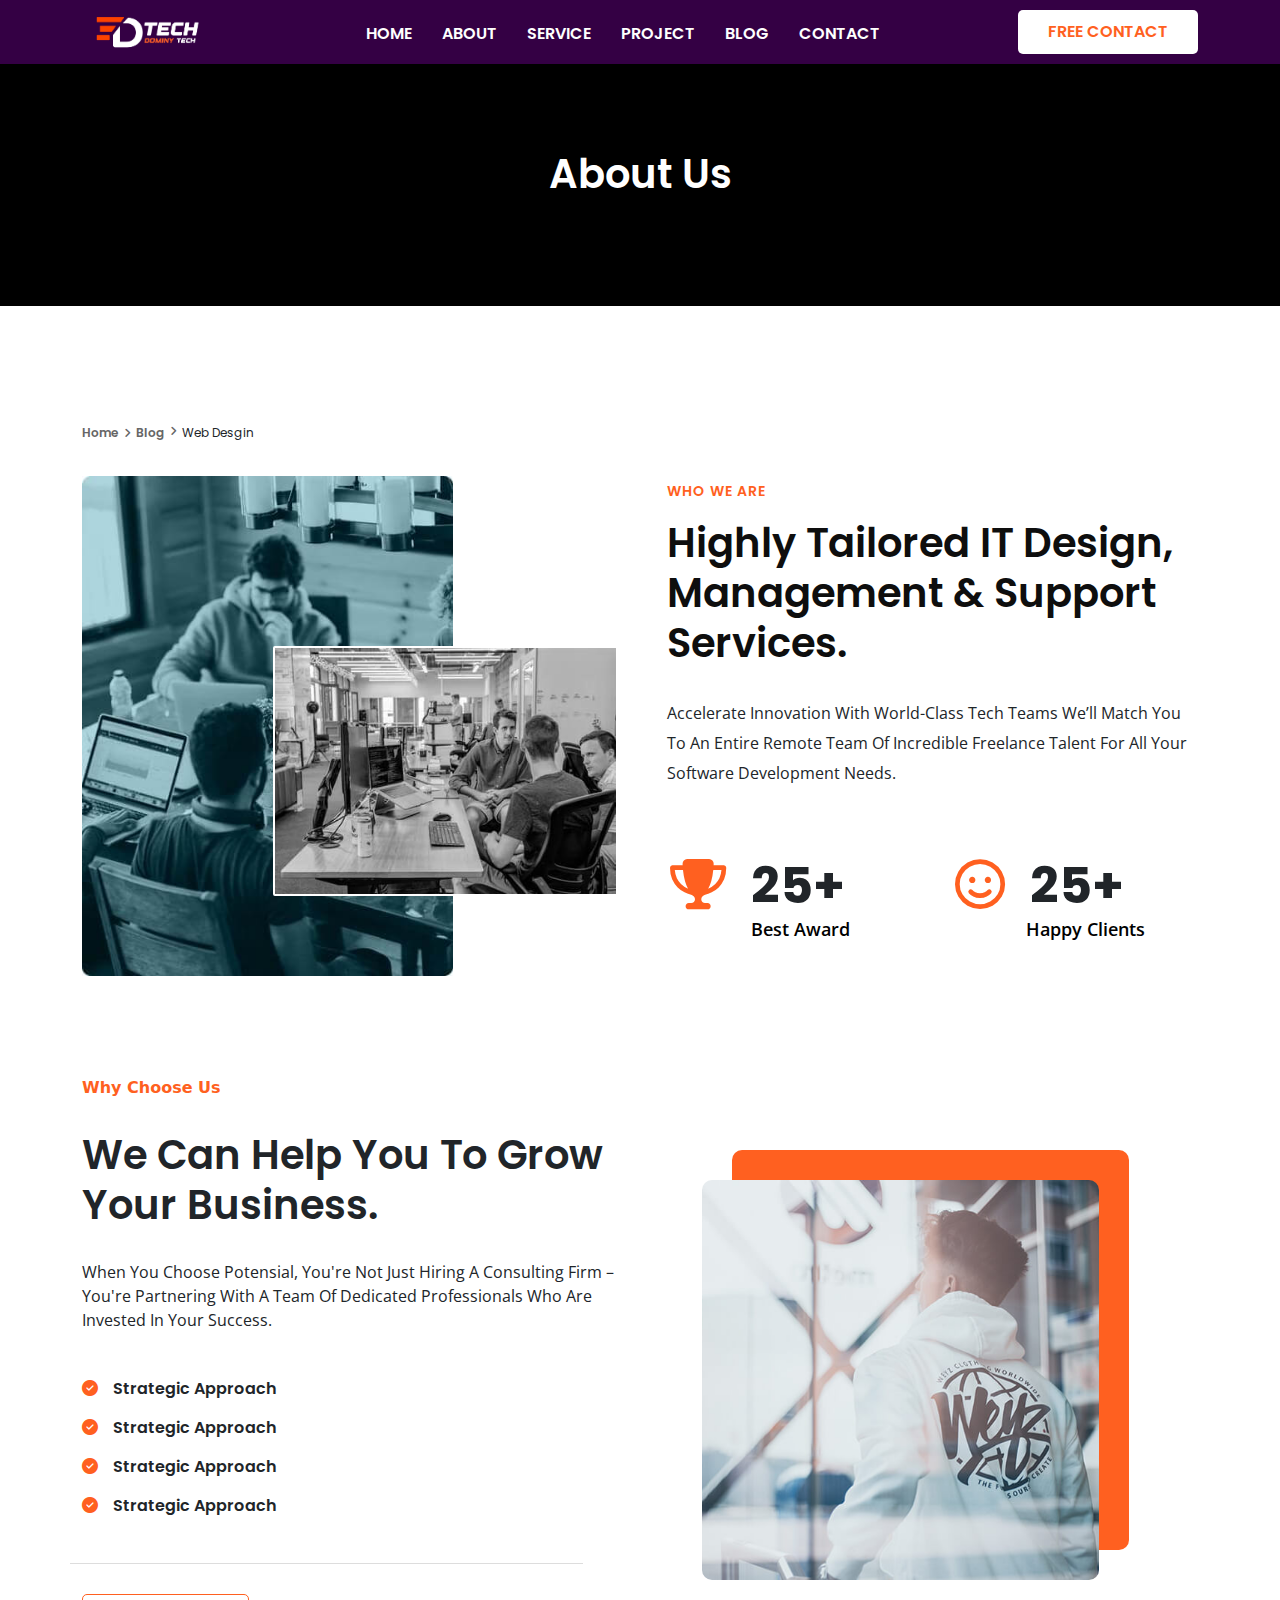
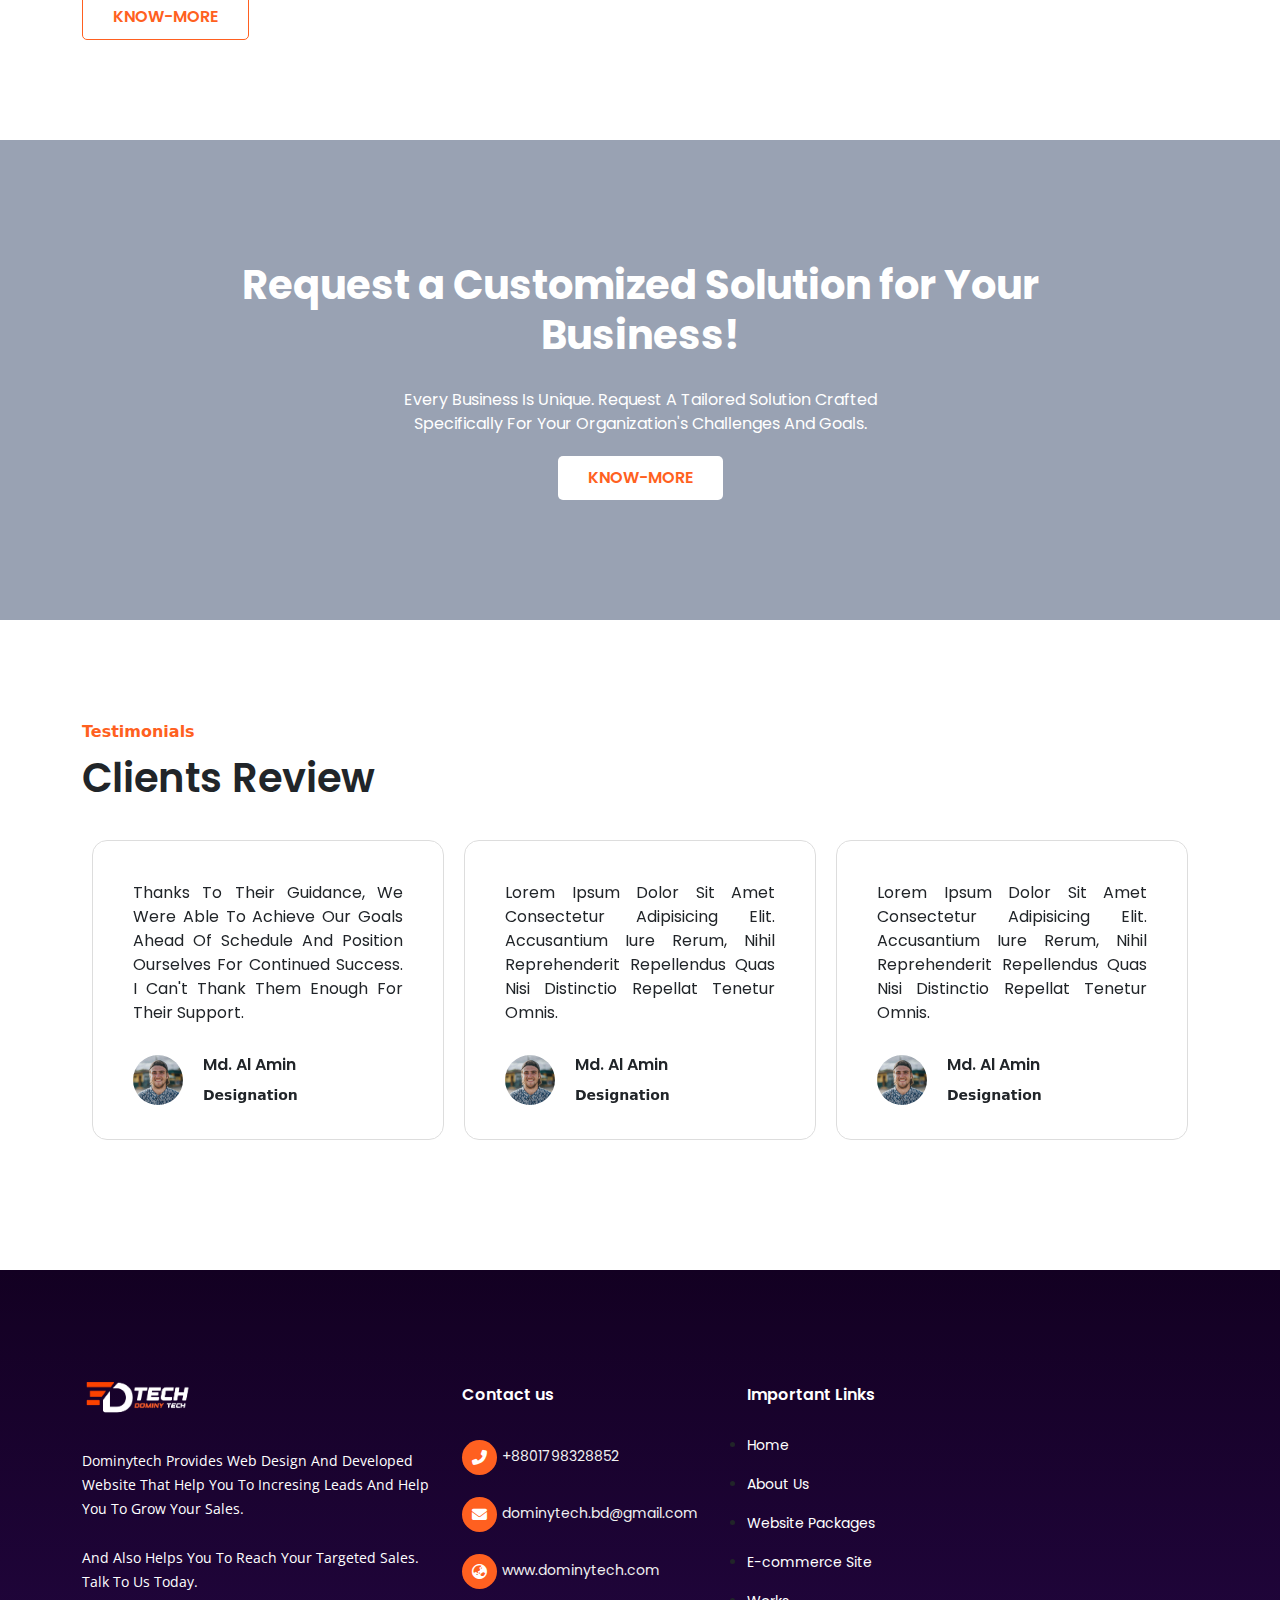
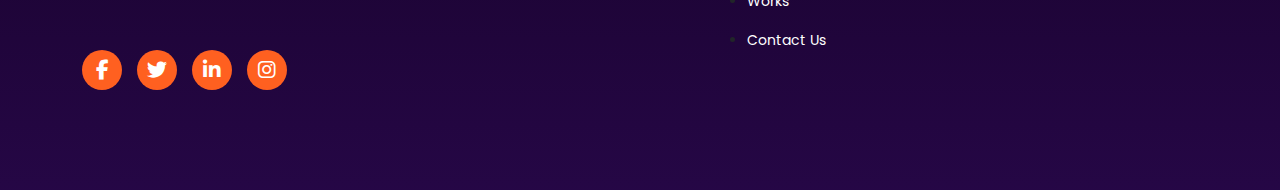
<file: about.html>
<!doctype html>
<html lang="en">

<head>
    <meta charset="utf-8">
    <meta name="viewport" content="width=device-width, initial-scale=1">
    <title>Dominy Tech Web Development</title>
    <link rel="stylesheet" href="css/bootstrap.min.css">
    <link rel="stylesheet" href="css/slick.css">
    <link rel="stylesheet" href="css/all.min.css">
    <link rel="stylesheet" href="https://cdn.jsdelivr.net/npm/swiper@11/swiper-bundle.min.css" />
    <link rel="stylesheet" href="css/style.css">
    <link rel="stylesheet" href="css/responsive.css">
</head>

<body>


<!-- =========================================
                Navber Part Start 
============================================-->
<nav class="navbar navbar-expand-lg">
  <div class="container">
      <a class="navbar-brand" href="#">
          <img src="images/dominy.png" alt="">
      </a>
      <button class="navbar-toggler" type="button" data-bs-toggle="collapse"
          data-bs-target="#navbarSupportedContent" aria-controls="navbarSupportedContent" aria-expanded="false"
          aria-label="Toggle navigation">
          <i class="fa-solid fa-bars nav-icon"></i>
      </button>
      <div class="collapse navbar-collapse" id="navbarSupportedContent">
          <ul class="navbar-nav m-auto mb-2 mb-lg-0">
              <li class="nav-item"><a class="nav-link" href="#">Home</a></li>
              <li class="nav-item"><a class="nav-link" href="#">About</a></li>
              <li class="nav-item"><a class="nav-link" href="#">Service</a></li>
              <li class="nav-item"><a class="nav-link" href="#">Project</a></li>
              <li class="nav-item"><a class="nav-link" href="#">Blog</a></li>
              <li class="nav-item"><a class="nav-link" href="#">Contact</a></li>
          </ul>
          <div class="nav_contact">
              <a href="#" class="semiler_btn"> Free Contact</a>
          </div>
      </div>
  </div>
</nav>



  <!-- =======================================
            About Banner page 
===========================================-->
<section id="samiler_banner">
  <div class="container">
      <div class="row">
          <div class="col-lg-12">
              <div class="banner_title_two">
                  <h2>About Us</h2>
              </div>
          </div>
      </div>
  </div>
</section>


  <!-- =======================================
             About Part Start 
===========================================-->
<section id="about_part">
  <div class="container">
    <h4 class="breadcrumb">
      <a href="index.html">Home</a><a href="blog.html"><i class="fa-solid fa-angle-right">
      </i>Blog</a> <i class="fa-solid fa-angle-right"></i>Web Desgin
    </h4>
      <div class="row">
          <div class="col-lg-6 order-lg-2">
              <div class="about_content">
                  <h3 class="sub_title">WHO WE ARE</h3>
                  <h2 class="title">Highly Tailored IT Design, Management & Support Services.</h2>
                  <p class="details">Accelerate innovation with world-class tech teams We’ll match you to an
                      entire remote team of incredible freelance talent for all your software development needs.
                  </p>
              </div>
              <div class="row">
                  <div class="col-md-5 col-6 col-md-6">
                      <div class="about_success">
                          <i class="fa-solid fa-trophy"></i>
                          <h2 class="count"><span class="data-count">25</span>+</h2>
                          <p>Best Award</p>
                      </div>
                  </div>
                  <div class="col-md-5 col-6 col-md-6">
                      <div class="about_success">
                          <i class="far fa-smile"></i>
                          <h2 class="count"><span class="data-count">25</span>+</h2>
                          <p>Happy Clients</p>
                      </div>
                  </div>
              </div>
          </div>
          <div class="col-lg-6">
              <div class="fist_img">
                  <img src="images/about-big2.jpg" class="img-fluid" alt="">
                  <div class="second_img">
                      <img src="images/about-sm2.jpg" class="img-fluid" alt="">
                  </div>
              </div>
          </div>
      </div>
  </div>
</section>




<!-- =======================================
            Chose Part  
===========================================-->
<section id="chose_section">
  <div class="container">
        <span class="sub_title">Why Choose Us</span>
    <div class="row">
      <div class="col-lg-6">
        <div class="left-content">
          <h2 class="title">We Can Help You To Grow Your Business.</h2>
          <p>When you choose Potensial, you're not just hiring a consulting firm – you're partnering
            with a team of dedicated
            professionals who are invested in your success.
        </p>
        <div class="row border-ftr">
          <div class="chose">
            <ul style="list-style: none;">
              <li><i class="fa-solid fa-circle-check"></i><span>Strategic Approach</span></li>
              <li><i class="fa-solid fa-circle-check"></i><span>Strategic Approach</span></li>
              <li><i class="fa-solid fa-circle-check"></i><span>Strategic Approach</span></li>
              <li><i class="fa-solid fa-circle-check"></i><span>Strategic Approach</span></li>
            </ul>
          </div>
        </div>
        <div class="know-more">
          <a href="#" class="semiler_btn">Know-more</a>
        </div>
        </div>
      </div>
      <div class="col-lg-6">
          <div class="chose-img">
              <div class="box_shadow">
                  <img src="images/blog-03.jpg" class="img-fluid w-100" alt="">
              </div>
          </div>
      </div>
    </div>
  </div>
</section>


<!-- =======================================
            Request Part  
===========================================-->

<section id="request" style="background: url(images/request.jpg); background-attachment: fixed;">
  <div class="container">
    <div class="row">
      <div class="col-lg-10 col-md-8 m-auto">
          <div class="text-area">
              <h2 class="text-white">Request a Customized Solution for Your Business!</h2>
          </div>
      </div>
    </div>
    <div class="row">
      <div class="col-lg-6 m-auto">
        <p>Every business is unique. Request a tailored solution crafted specifically for your organization's challenges and goals.</p>
        <div class="cnt-btn">
          <a href="#" class="semiler_btn">Know-more</a>
        </div>
      </div>
    </div>
  </div>
</section>


<!-- =======================================
            testimonial Part  
===========================================-->
<section id="testimonial">
  <div class="container">
    <div class="row">
      <div class="col-lg-6">
          <span class="sub_title">Testimonials</span>
          <h2 class="title">Clients Review</h2>
      </div>
    </div>
    <div class="row">
        <div class="testimonial-slider">
            <div class="testimonial-item">
                <div class="review-text">
                    <p>Thanks to
                      their guidance,
                      we were able to achieve our goals ahead of schedule and position ourselves
                      for continued success.
                      I can't thank them enough for their support.</p>
                    <div class="test_ftn">
                      <img class="clint_img" src="images/customer-1.jpg" width="50px" alt="">
                      <div class="client_info">
                          <h5>Md. Al amin</h5>
                          <span>Designation</span>
                      </div>
                    </div>
                </div>
            </div>
            <div class="testimonial-item">
                <div class="review-text">
                    <p>Lorem ipsum dolor sit amet consectetur adipisicing elit. Accusantium iure rerum, nihil reprehenderit repellendus quas nisi distinctio repellat tenetur omnis.</p>
                    <div class="test_ftn">
                      <img class="clint_img" src="images/customer-1.jpg" width="50px" alt="">
                      <div class="client_info">
                          <h5>Md. Al amin</h5>
                          <span>Designation</span>
                      </div>
                    </div>
                </div>
            </div>
            <div class="testimonial-item">
                <div class="review-text">
                    <p>Lorem ipsum dolor sit amet consectetur adipisicing elit. Accusantium iure rerum, nihil reprehenderit repellendus quas nisi distinctio repellat tenetur omnis.</p>
                    <div class="test_ftn">
                      <img class="clint_img" src="images/customer-1.jpg" width="50px" alt="">
                      <div class="client_info">
                          <h5>Md. Al amin</h5>
                          <span>Designation</span>
                      </div>
                    </div>
                </div>
            </div>
            <div class="testimonial-item">
                <div class="review-text">
                    <p>Lorem ipsum dolor sit amet consectetur adipisicing elit. Accusantium iure rerum, nihil reprehenderit repellendus quas nisi distinctio repellat tenetur omnis.</p>
                    <div class="test_ftn">
                      <img class="clint_img" src="images/customer-1.jpg" width="50px" alt="">
                      <div class="client_info">
                          <h5>Md. Al amin</h5>
                          <span>Designation</span>
                      </div>
                    </div>
                </div>
            </div>
            <div class="testimonial-item">
                <div class="review-text">
                    <p>Lorem ipsum dolor sit amet consectetur adipisicing elit. Accusantium iure rerum, nihil reprehenderit repellendus quas nisi distinctio repellat tenetur omnis.</p>
                    <div class="test_ftn">
                      <img class="clint_img" src="images/customer-1.jpg" width="50px" alt="">
                      <div class="client_info">
                          <h5>Md. Al amin</h5>
                          <span>CEO</span>
                      </div>
                    </div>
                </div>
            </div>
        </div>
    </div>
  </div>
</section>


<!-- ============================== 
        footer part start
==================================== -->
<footer id="footer">
  <div class="footer_top">
    <div class="container">
      <div class="row">
        <div class="col-lg-4 col-sm-6 wow bounceInLeft" data-wow-duration="1s" data-wow-delay=".4s">
          <div class="foot1">
            <img width="130" src="images/dominy.png" alt="logo">
            <p>Dominytech Provides web design and developed website that help you to incresing leads and help you to grow your sales.
              <span>And also helps you to reach your targeted sales. Talk to us today.</span></p>
            <a href="#"><i class="fa-brands fa-facebook-f"></i></a>
            <a href="#"><i class="fa-brands fa-twitter"></i></a>
            <a href="#"><i class="fa-brands fa-linkedin-in"></i></a>
            <a href="#"><i class="fa-brands fa-instagram"></i></a>
          </div>
        </div>
        <div class="col-lg-3 col-sm-6 wow bounceInLeft" data-wow-duration="1s" data-wow-delay=".4s">
          <div class="foot2">
            <h3>Contact us</h3>
            <div class="foot21 text-left">
              <a href="callto: +8801798328852"><i class="fas fa-phone-alt"></i> +8801798328852</a>
              <a href="mailto: dominytech.bd@gmail.com"><i class="fas fa-envelope"></i>dominytech.bd@gmail.com</a>
              <a href="#" target="_blank"><i class="fas fa-globe-asia"></i>
                www.dominytech.com</a>
            </div>
          </div>
        </div>
        <div class="col-lg-2 col-sm-6 wow bounceInRight" data-wow-duration="1s" data-wow-delay=".4s">
          <div class="foot3">
            <h3>Important Links</h3>
            <div class="foot_menu">
              <ul>
                                  <li><a href="#">Home</a></li>
                                  <li><a href="#">About Us</a></li>
                                  <li><a href="#">Website Packages</a></li>
                                  <li><a href="#">E-commerce Site</a></li>
                                  <li><a href="#">Works</a></li>
                                  <li><a href="#">Contact Us</a></li>
                                </ul>
            </div>
          </div>
        </div>
        <div class="col-lg-3 col-sm-6 wow bounceInRight" data-wow-duration="1s" data-wow-delay=".4s">
          <!-- <div class="foot4">
            <h3>Flicker Photos</h3>
            <div class="foot4_row">
              <div class="row">
                <div class="col-lg-4 col-sm-4 col-4 fcol">
                  <img class="w-100 img-fluid" src="#" alt="Dominy Tech web design agency">
                </div>
                <div class="col-lg-4 col-sm-4 col-4 fcol">
                  <img class="w-100 img-fluid" src="#" alt="Dominy Tech web design agency">
                </div>
                <div class="col-lg-4 col-sm-4 col-4 fcol">
                  <img class="w-100 img-fluid" src="#" alt="Dominy Tech web design agency">
                </div>
                <div class="col-lg-4 col-sm-4 col-4 fcol">
                  <img class="w-100 img-fluid" src="#" alt="Dominy Tech web design agency">
                </div>
                <div class="col-lg-4 col-sm-4 col-4 fcol">
                  <img class="w-100 img-fluid" src="#" alt="Dominy Tech web design agency">
                </div>
                <div class="col-lg-4 col-sm-4 col-4 fcol">
                  <img class="w-100 img-fluid" src="#" alt="Dominy Tech web design agency">
                </div>
              </div>
            </div>
          </div> -->
        </div>
      </div>
    </div>
  </div>
</footer>



    <script src="js/bootstrap.bundle.min.js"></script>
    <script src="https://cdn.jsdelivr.net/npm/swiper@11/swiper-bundle.min.js"></script>
    <script src="js/jquery-1.12.4.min.js"></script>
    <script src="js/slick.min.js"></script>
    <script  src="js/script.js"></script>
</body>

</html>
</file>
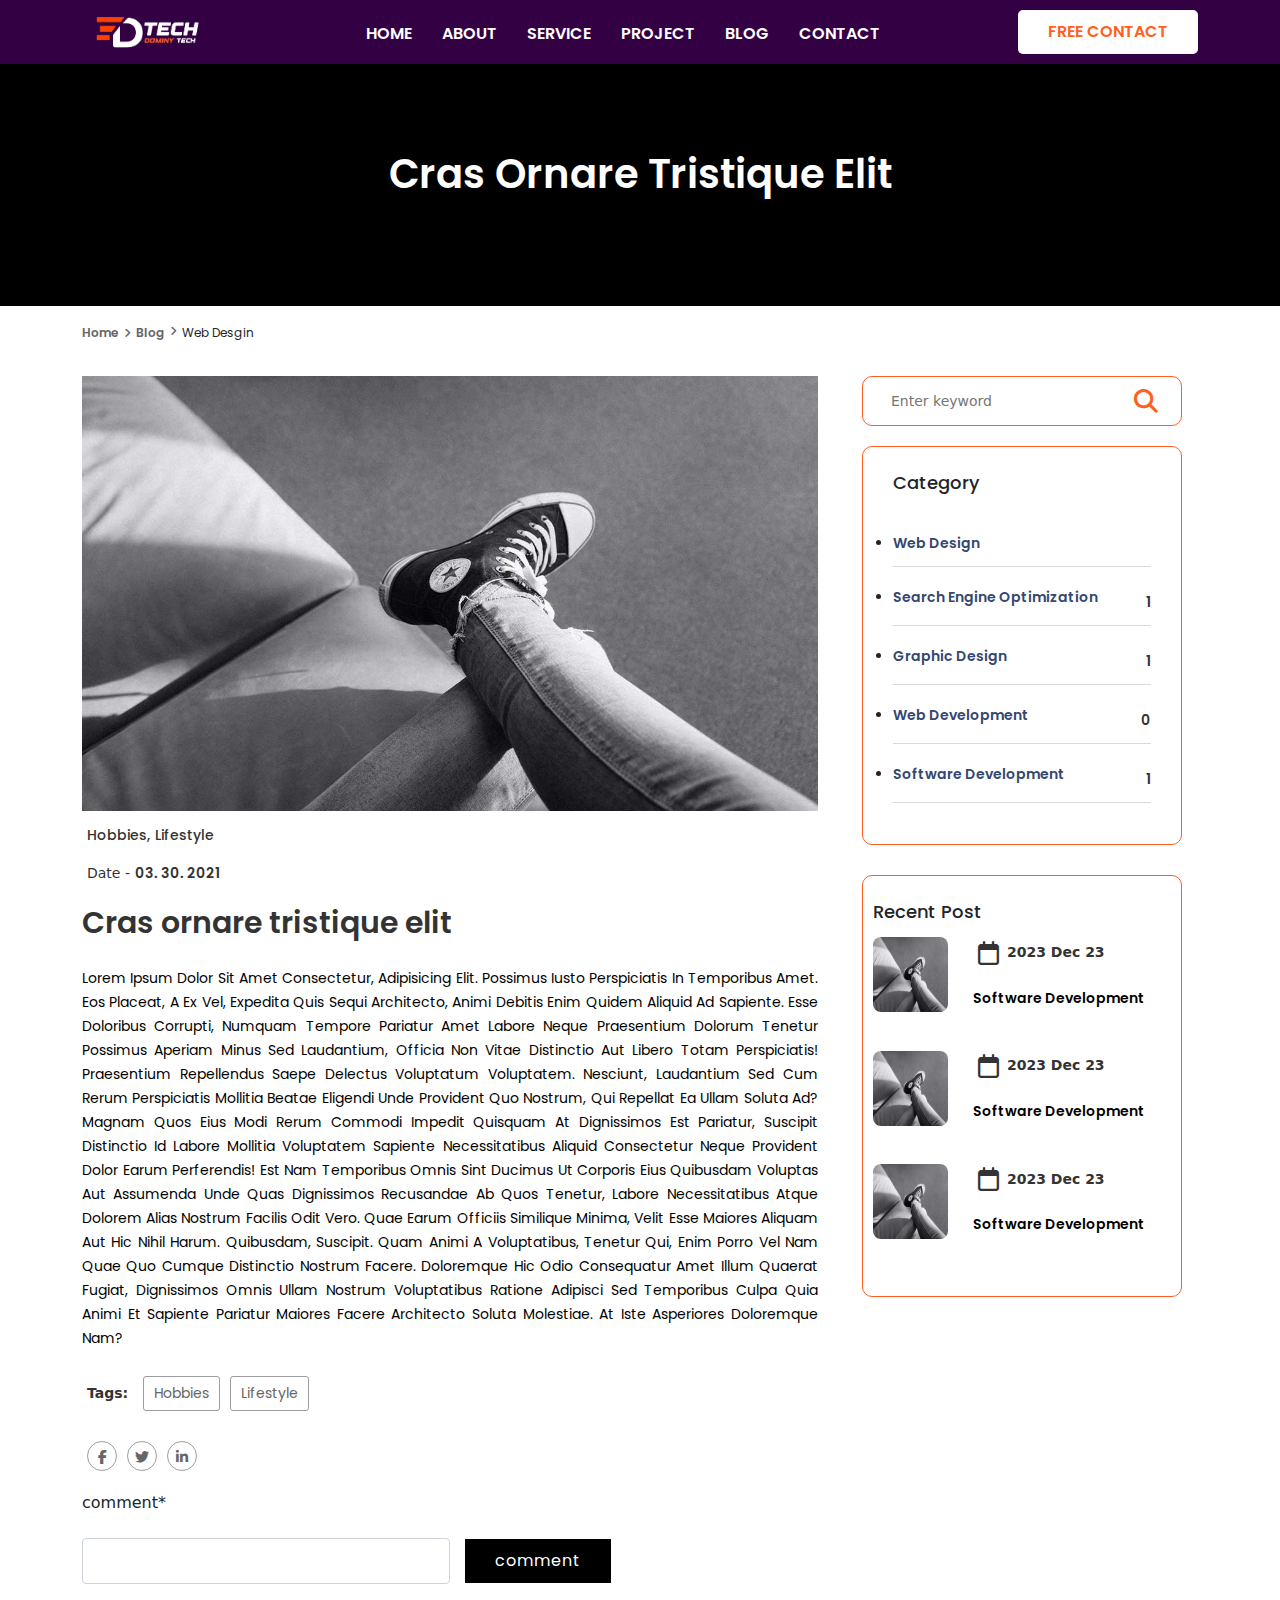
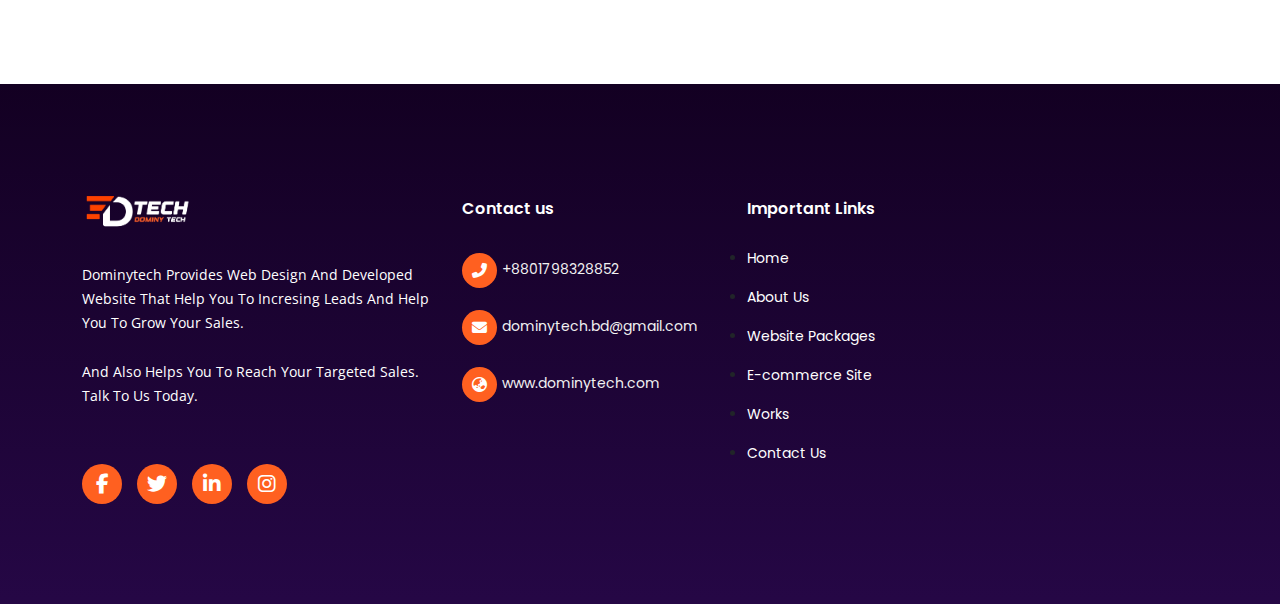
<file: blog-details.html>
<!doctype html>
<html lang="en">

<head>
    <meta charset="utf-8">
    <meta name="viewport" content="width=device-width, initial-scale=1">
    <title>Dominy Tech Web Development</title>
    <link rel="stylesheet" href="css/bootstrap.min.css">
    <link rel="stylesheet" href="css/slick.css">
    <link rel="stylesheet" href="css/all.min.css">
    <link rel="stylesheet" href="https://cdn.jsdelivr.net/npm/swiper@11/swiper-bundle.min.css" />
    <link rel="stylesheet" href="css/style.css">
    <link rel="stylesheet" href="css/responsive.css">
</head>

<body>


    <!-- =========================================
                Navber Part Start 
============================================-->
<nav class="navbar navbar-expand-lg">
    <div class="container">
        <a class="navbar-brand" href="#">
            <img src="images/dominy.png" alt="">
        </a>
        <button class="navbar-toggler" type="button" data-bs-toggle="collapse"
            data-bs-target="#navbarSupportedContent" aria-controls="navbarSupportedContent" aria-expanded="false"
            aria-label="Toggle navigation">
            <i class="fa-solid fa-bars nav-icon"></i>
        </button>
        <div class="collapse navbar-collapse" id="navbarSupportedContent">
            <ul class="navbar-nav m-auto mb-2 mb-lg-0">
                <li class="nav-item"><a class="nav-link" href="index.html">Home</a></li>
                <li class="nav-item"><a class="nav-link" href="about.html">About</a></li>
                <li class="nav-item"><a class="nav-link" href="service.html">Service</a></li>
                <li class="nav-item"><a class="nav-link" href="projct.html">Project</a></li>
                <li class="nav-item"><a class="nav-link" href="blog.html">Blog</a></li>
                <li class="nav-item"><a class="nav-link" href="contact.html">Contact</a></li>
            </ul>
            <div class="nav_contact">
                <a href="#" class="semiler_btn"> Free Contact</a>
            </div>
        </div>
    </div>
</nav>

<!-- =======================================
            Single_Blog Banner 
===========================================-->
<section id="samiler_banner">
    <div class="container">
        <div class="row">
            <div class="col-lg-12">
                <div class="banner_title_two">
                    <h2>Cras ornare tristique elit</h2>
                </div>
            </div>
        </div>
    </div>
</section>


<!-- ============================== 
        Blog Details  start
==================================== -->
<section id="single_post">
    <div class="container">
        <h4 class="breadcrumb"><a href="index.html">Home</a><a href="blog.html"><i class="fa-solid fa-angle-right">
        </i>Blog</a> <i class="fa-solid fa-angle-right"></i>Web Desgin
        </h4>
        <div class="row">
            <div class="col-lg-8">
                <div class="p_left1">
                    <div class="p_left1_img">
                        <img src="images/blog-01.jpg" class="w-100 img-fluid" alt="">
                    </div>
                    <h5><span>Hobbies,</span><span>Lifestyle</span></h5>
                    <span>Date -<a class="date-time" href="#">03. 30. 2021
                    </a></span>
                </div>
                <div class="p_left2">
                    <h2>Cras ornare tristique elit</h2>
                    <p>Lorem ipsum dolor sit amet consectetur, adipisicing elit. Possimus iusto perspiciatis in temporibus amet. Eos placeat, a ex vel, expedita quis sequi architecto, animi debitis enim quidem aliquid ad sapiente. Esse doloribus corrupti, numquam tempore pariatur amet labore neque praesentium dolorum tenetur possimus aperiam minus sed laudantium, officia non vitae distinctio aut libero totam perspiciatis! Praesentium repellendus saepe delectus voluptatum voluptatem. Nesciunt, laudantium sed cum rerum perspiciatis mollitia beatae eligendi unde provident quo nostrum, qui repellat ea ullam soluta ad? Magnam quos eius modi rerum commodi impedit quisquam at dignissimos est pariatur, suscipit distinctio id labore mollitia voluptatem sapiente necessitatibus aliquid consectetur neque provident dolor earum perferendis! Est nam temporibus omnis sint ducimus ut corporis eius quibusdam voluptas aut assumenda unde quas dignissimos recusandae ab quos tenetur, labore necessitatibus atque dolorem alias nostrum facilis odit vero. Quae earum officiis similique minima, velit esse maiores aliquam aut hic nihil harum. Quibusdam, suscipit. Quam animi a voluptatibus, tenetur qui, enim porro vel nam quae quo cumque distinctio nostrum facere. Doloremque hic odio consequatur amet illum quaerat fugiat, dignissimos omnis ullam nostrum voluptatibus ratione adipisci sed temporibus culpa quia animi et sapiente pariatur maiores facere architecto soluta molestiae. At iste asperiores doloremque nam?</p>
                </div>
                <div class="p_left3">
                    <span>Tags: <a href="#">Hobbies</a><a href="#">Lifestyle</a></span>
                    <div class="p_left_icon">
                        <a class="a1" href="#"><i class="fa-brands fa-facebook-f"></i></a>
                        <a class="a2" href="#"><i class="fa-brands fa-twitter"></i></a>
                        <a class="a5" href="#"><i class="fa-brands fa-linkedin-in"></i></a>
                        <form action="">
                            <label for="" class="form-label">comment*</label>
                            <input type="text" class="form-control">
                            <button  type="submit" class=" mt-3" >comment</button>
                        </form>
                    </div>
                </div>
            </div>
            <div class="col-lg-4">
                <div class="search_bar">
                    <div class="form">
                        <input id="search_input" type="text" placeholder="Enter keyword">
                        <button class="search-btn " id="search_btn"><i class="fas fa-search"></i></button>
                    </div>
                </div>
                <div class="blog_left_content">
                    <div class="category">
                        <div class="blog_title">
                            <h3>Category</h3>
                        </div>
                        <ul>
                            <li><a href="#"> Web Design <span></span></a></li>
                            <li><a href="#"> Search Engine Optimization<span>1</span></a></li>
                            <li><a href="#"> Graphic Design <span>1</span></a></li>
                            <li><a href="#"> Web Development <span>0</span></a></li>
                            <li><a href="#"> Software Development <span>1</span></a></li>
                        </ul>
                    </div>
                </div>
                <div class="recent_pst_section">
                    <div class="blog_title">
                        <h3>Recent Post</h3>
                    </div>
                    <div class="post_item">
                        <div class="thumb">
                            <a href="#"><img src="images/blog-01.jpg" alt=""></a>
                        </div>
                        <div class="content">
                            <span class="date"><i class="far fa-calendar"></i>2023 Dec 23</span>
                            <h2>
                                <a href="#">Software Development</a>
                            </h2>
                        </div>
                    </div>
                    <div class="post_item">
                        <div class="thumb">
                            <a href="#"><img src="images/blog-01.jpg" alt=""></a>
                        </div>
                        <div class="content">
                            <span class="date"><i class="far fa-calendar"></i>2023 Dec 23</span>
                            <h2>
                                <a href="#">Software Development</a>
                            </h2>
                        </div>
                    </div>
                    <div class="post_item">
                        <div class="thumb">
                            <a href="#"><img src="images/blog-01.jpg" alt=""></a>
                        </div>
                        <div class="content">
                            <span class="date"><i class="far fa-calendar"></i>2023 Dec 23</span>
                            <h2>
                                <a href="#">Software Development</a>
                            </h2>
                        </div>
                    </div>
                </div>
            </div>
        </div>
    </div>
</section>


<!-- ============================== 
        footer part start
==================================== -->
<footer id="footer">
    <div class="footer_top">
      <div class="container">
        <div class="row">
          <div class="col-lg-4 col-sm-6 wow bounceInLeft" data-wow-duration="1s" data-wow-delay=".4s">
            <div class="foot1">
              <img width="130" src="images/dominy.png" alt="logo">
              <p>Dominytech Provides web design and developed website that help you to incresing leads and help you to grow your sales.
                <span>And also helps you to reach your targeted sales. Talk to us today.</span></p>
              <a href="#"><i class="fa-brands fa-facebook-f"></i></a>
              <a href="#"><i class="fa-brands fa-twitter"></i></a>
              <a href="#"><i class="fa-brands fa-linkedin-in"></i></a>
              <a href="#"><i class="fa-brands fa-instagram"></i></a>
            </div>
          </div>
          <div class="col-lg-3 col-sm-6 wow bounceInLeft" data-wow-duration="1s" data-wow-delay=".4s">
            <div class="foot2">
              <h3>Contact us</h3>
              <div class="foot21 text-left">
                <a href="callto: +8801798328852"><i class="fas fa-phone-alt"></i> +8801798328852</a>
                <a href="mailto: dominytech.bd@gmail.com"><i class="fas fa-envelope"></i>dominytech.bd@gmail.com</a>
                <a href="#" target="_blank"><i class="fas fa-globe-asia"></i>
                  www.dominytech.com</a>
              </div>
            </div>
          </div>
          <div class="col-lg-2 col-sm-6 wow bounceInRight" data-wow-duration="1s" data-wow-delay=".4s">
            <div class="foot3">
              <h3>Important Links</h3>
              <div class="foot_menu">
                <ul>
                                    <li><a href="#">Home</a></li>
                                    <li><a href="#">About Us</a></li>
                                    <li><a href="#">Website Packages</a></li>
                                    <li><a href="#">E-commerce Site</a></li>
                                    <li><a href="#">Works</a></li>
                                    <li><a href="#">Contact Us</a></li>
                                  </ul>
              </div>
            </div>
          </div>
          <div class="col-lg-3 col-sm-6 wow bounceInRight" data-wow-duration="1s" data-wow-delay=".4s">
            <!-- <div class="foot4">
              <h3>Flicker Photos</h3>
              <div class="foot4_row">
                <div class="row">
                  <div class="col-lg-4 col-sm-4 col-4 fcol">
                    <img class="w-100 img-fluid" src="#" alt="Dominy Tech web design agency">
                  </div>
                  <div class="col-lg-4 col-sm-4 col-4 fcol">
                    <img class="w-100 img-fluid" src="#" alt="Dominy Tech web design agency">
                  </div>
                  <div class="col-lg-4 col-sm-4 col-4 fcol">
                    <img class="w-100 img-fluid" src="#" alt="Dominy Tech web design agency">
                  </div>
                  <div class="col-lg-4 col-sm-4 col-4 fcol">
                    <img class="w-100 img-fluid" src="#" alt="Dominy Tech web design agency">
                  </div>
                  <div class="col-lg-4 col-sm-4 col-4 fcol">
                    <img class="w-100 img-fluid" src="#" alt="Dominy Tech web design agency">
                  </div>
                  <div class="col-lg-4 col-sm-4 col-4 fcol">
                    <img class="w-100 img-fluid" src="#" alt="Dominy Tech web design agency">
                  </div>
                </div>
              </div>
            </div> -->
          </div>
        </div>
      </div>
    </div>
  </footer>




    <script src="js/bootstrap.bundle.min.js"></script>
    <script src="https://cdn.jsdelivr.net/npm/swiper@11/swiper-bundle.min.js"></script>
    <script src="js/jquery-1.12.4.min.js"></script>
    <script src="js/slick.min.js"></script>
    <script src="js/script.js"></script>
</body>

</html>
</file>
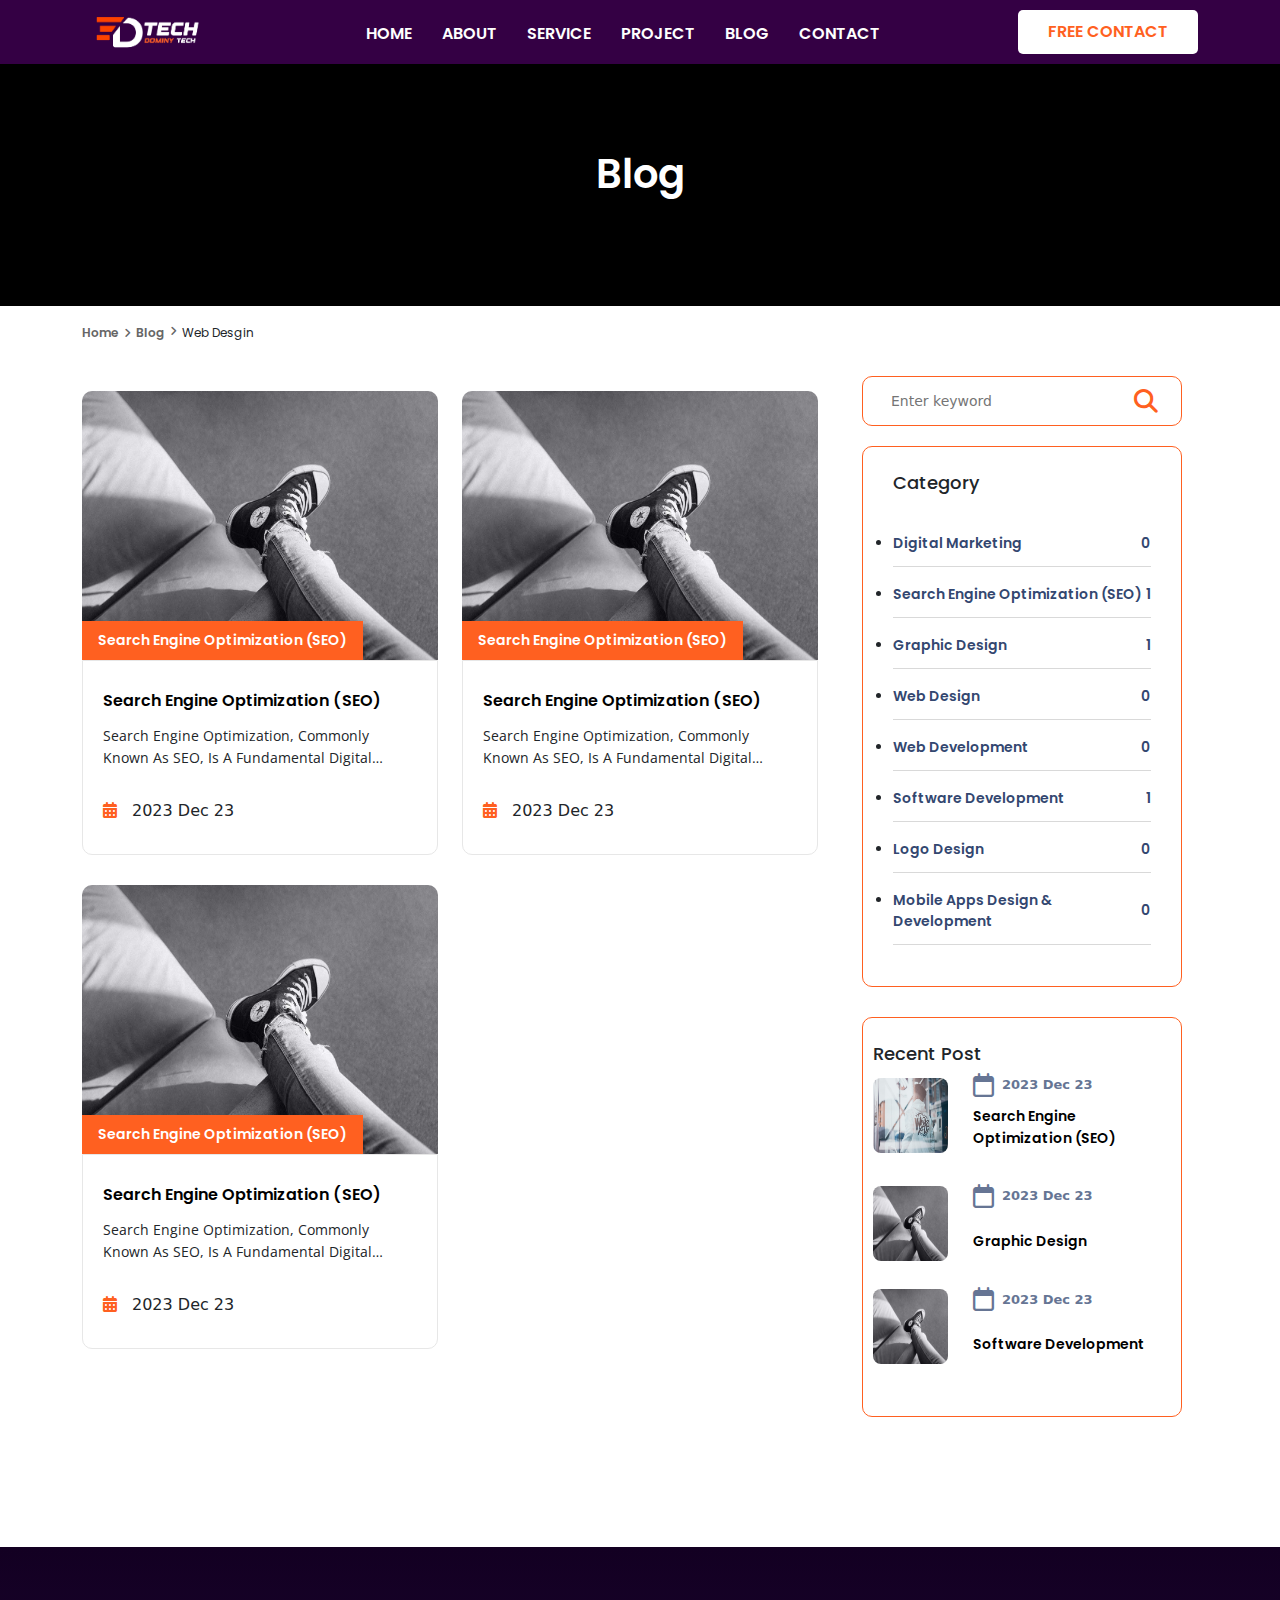
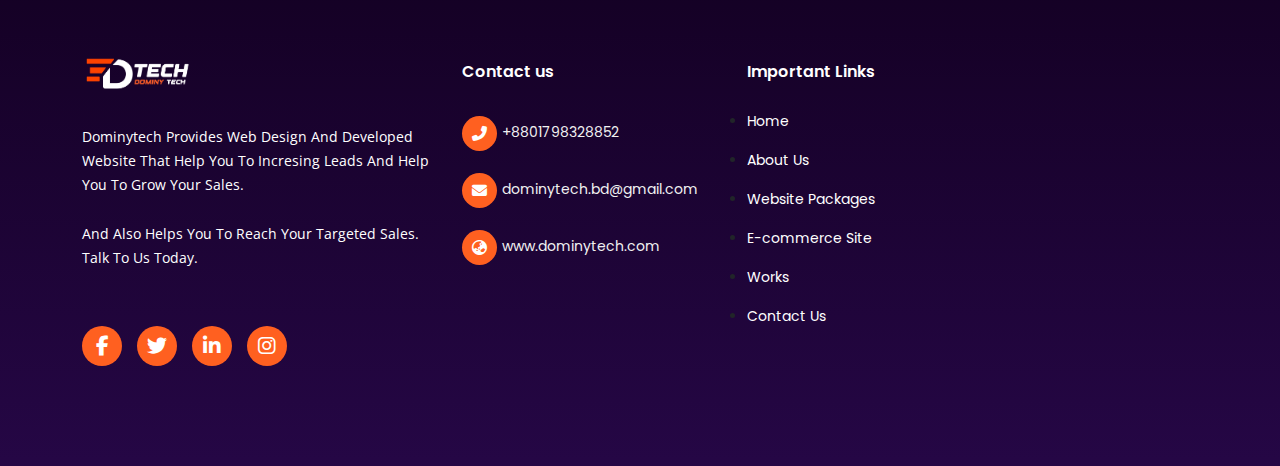
<file: blog.html>
<!doctype html>
<html lang="en">

<head>
    <meta charset="utf-8">
    <meta name="viewport" content="width=device-width, initial-scale=1">
    <title>Dominy Tech Web Development</title>
    <link rel="stylesheet" href="css/bootstrap.min.css">
    <link rel="stylesheet" href="css/slick.css">
    <link rel="stylesheet" href="css/all.min.css">
    <link rel="stylesheet" href="https://cdn.jsdelivr.net/npm/swiper@11/swiper-bundle.min.css" />
    <link rel="stylesheet" href="css/style.css">
    <link rel="stylesheet" href="css/responsive.css">
</head>

<body>


<!-- =========================================
                Navber Part Start 
============================================-->
<nav class="navbar navbar-expand-lg">
    <div class="container">
        <a class="navbar-brand" href="#">
            <img src="images/dominy.png" alt="">
        </a>
        <button class="navbar-toggler" type="button" data-bs-toggle="collapse"
            data-bs-target="#navbarSupportedContent" aria-controls="navbarSupportedContent" aria-expanded="false"
            aria-label="Toggle navigation">
            <i class="fa-solid fa-bars nav-icon"></i>
        </button>
        <div class="collapse navbar-collapse" id="navbarSupportedContent">
            <ul class="navbar-nav m-auto mb-2 mb-lg-0">
                <li class="nav-item"><a class="nav-link" href="index.html">Home</a></li>
                <li class="nav-item"><a class="nav-link" href="about.html">About</a></li>
                <li class="nav-item"><a class="nav-link" href="service.html">Service</a></li>
                <li class="nav-item"><a class="nav-link" href="projct.html">Project</a></li>
                <li class="nav-item"><a class="nav-link" href="blog.html">Blog</a></li>
                <li class="nav-item"><a class="nav-link" href="contact.html">Contact</a></li>
            </ul>
            <div class="nav_contact">
                <a href="#" class="semiler_btn"> Free Contact</a>
            </div>
        </div>
    </div>
</nav>


<!-- =======================================
             Blog Banner page 
===========================================-->
<section id="samiler_banner">
    <div class="container">
        <div class="row">
            <div class="col-lg-12">
                <div class="banner_title_two">
                    <h2>Blog</h2>
                </div>
            </div>
        </div>
    </div>
</section>

  <!-- =======================================
             Blog page Start 
===========================================-->

<section id="blog_page">
    <div class="container">
        <h4 class="breadcrumb">
            <a href="index.html">Home</a><a href="blog.html"><i class="fa-solid fa-angle-right">
        </i>Blog</a> <i class="fa-solid fa-angle-right"></i>Web Desgin
        </h4>
        <div class="row">
           <div class="col-lg-8 col-md-7">
                <div class="row">
                    <div class="col-lg-6">
                        <div class="blog_item">
                            <div class="blog-post-thumb-two">
                                <a class="blog_img" href="blog-details.html">
                                    <img src="images/blog-01.jpg" class="w-100 img-fluid" alt="">
                                </a>
                                <a href="#" class="tag">Search Engine Optimization (SEO) </a>
                            </div>
                            <div class="blog-post-content">
                                <h2><a href="blog-details.html">Search Engine Optimization (SEO)</a></h2>
                                <p>Search Engine Optimization, commonly known as SEO, is a fundamental digital marketing strategy aimed at improving a website's visibility and ranking on search engines like Goo...</p>
                                <div class="blog_footer_content">
                                    <ul>
                                        <li><i class="fa-solid fa-calendar-days"></i>2023 Dec 23</li>
                                    </ul>
                                </div>
                            </div>
                        </div>
                    </div>
                    <div class="col-lg-6">
                        <div class="blog_item">
                            <div class="blog-post-thumb-two">
                                <a class="blog_img" href="blog-details.html">
                                    <img src="images/blog-01.jpg" class="w-100 img-fluid" alt="">
                                </a>
                                <a href="#" class="tag">Search Engine Optimization (SEO) </a>
                            </div>
                            <div class="blog-post-content">
                                <h2><a href="blog-details.html">Search Engine Optimization (SEO)</a></h2>
                                <p>Search Engine Optimization, commonly known as SEO, is a fundamental digital marketing strategy aimed at improving a website's visibility and ranking on search engines like Goo...</p>
                                <div class="blog_footer_content">
                                    <ul>
                                        <li><i class="fa-solid fa-calendar-days"></i>2023 Dec 23</li>
                                    </ul>
                                </div>
                            </div>
                        </div>
                    </div>
                    <div class="col-lg-6">
                        <div class="blog_item">
                            <div class="blog-post-thumb-two">
                                <a class="blog_img" href="blog-details.html">
                                    <img src="images/blog-01.jpg" class="w-100 img-fluid" alt="">
                                </a>
                                <a href="#" class="tag">Search Engine Optimization (SEO) </a>
                            </div>
                            <div class="blog-post-content">
                                <h2><a href="blog-details.html">Search Engine Optimization (SEO)</a></h2>
                                <p>Search Engine Optimization, commonly known as SEO, is a fundamental digital marketing strategy aimed at improving a website's visibility and ranking on search engines like Goo...</p>
                                <div class="blog_footer_content">
                                    <ul>
                                        <li><i class="fa-solid fa-calendar-days"></i>2023 Dec 23</li>
                                    </ul>
                                </div>
                            </div>
                        </div>
                    </div>
                </div>
           </div>
           <div class="col-lg-4 col-md-5">
            <div class="search_bar">
                <div class="form">
                    <input id="search_input" type="text" placeholder="Enter keyword">
                    <button class="search-btn " id="search_btn"><i class="fas fa-search"></i></button>
                </div>
            </div>
            <div class="blog_left_content">
                <div class="category">
                    <div class="blog_title">
                        <h3>Category</h3>
                    </div>
                    <ul>
                        <li><a href="#"> Digital Marketing <span>0</span></a></li>
                        <li><a href="#"> Search Engine Optimization (SEO) <span>1</span></a></li>
                        <li><a href="#"> Graphic Design <span>1</span></a></li>
                        <li><a href="#"> Web Design <span>0</span></a></li>
                        <li><a href="#"> Web Development <span>0</span></a></li>
                        <li><a href="#"> Software Development <span>1</span></a></li>
                        <li><a href="#"> Logo Design <span>0</span></a></li>
                        <li><a href="#"> Mobile Apps Design &amp; Development <span>0</span></a></li>
                    </ul>
                </div>
            </div>
            <div class="recent_pst_section">
                <div class="blog_title">
                    <h3>Recent Post</h3>
                </div>
                <div class="post_item">
                    <div class="thumb">
                        <a href="#"><img src="images/blog-03.jpg" alt=""></a>
                    </div>
                    <div class="content">
                        <span class="date"><i class="far fa-calendar"></i>2023 Dec 23</span>
                        <h2>
                            <a href="#">Search Engine Optimization (SEO)</a>
                        </h2>
                    </div>
                </div>
                <div class="post_item">
                    <div class="thumb">
                        <a href="#"><img src="images/blog-01.jpg" alt=""></a>
                    </div>
                    <div class="content">
                        <span class="date"><i class="far fa-calendar"></i>2023 Dec 23</span>
                        <h2>
                            <a href="#">Graphic Design</a>
                        </h2>
                    </div>
                </div>
                <div class="post_item">
                    <div class="thumb">
                        <a href="#"><img src="images/blog-01.jpg" alt=""></a>
                    </div>
                    <div class="content">
                        <span class="date"><i class="far fa-calendar"></i>2023 Dec 23</span>
                        <h2>
                            <a href="#">Software Development</a>
                        </h2>
                    </div>
                </div>
            </div>
           </div>
        </div>
    </div>
</section>


<!-- ============================== 
        footer part start
==================================== -->
<footer id="footer">
    <div class="footer_top">
      <div class="container">
        <div class="row">
          <div class="col-lg-4 col-sm-6 wow bounceInLeft" data-wow-duration="1s" data-wow-delay=".4s">
            <div class="foot1">
              <img width="130" src="images/dominy.png" alt="logo">
              <p>Dominytech Provides web design and developed website that help you to incresing leads and help you to grow your sales.
                <span>And also helps you to reach your targeted sales. Talk to us today.</span></p>
              <a href="#"><i class="fa-brands fa-facebook-f"></i></a>
              <a href="#"><i class="fa-brands fa-twitter"></i></a>
              <a href="#"><i class="fa-brands fa-linkedin-in"></i></a>
              <a href="#"><i class="fa-brands fa-instagram"></i></a>
            </div>
          </div>
          <div class="col-lg-3 col-sm-6 wow bounceInLeft" data-wow-duration="1s" data-wow-delay=".4s">
            <div class="foot2">
              <h3>Contact us</h3>
              <div class="foot21 text-left">
                <a href="callto: +8801798328852"><i class="fas fa-phone-alt"></i> +8801798328852</a>
                <a href="mailto: dominytech.bd@gmail.com"><i class="fas fa-envelope"></i>dominytech.bd@gmail.com</a>
                <a href="#" target="_blank"><i class="fas fa-globe-asia"></i>
                  www.dominytech.com</a>
              </div>
            </div>
          </div>
          <div class="col-lg-2 col-sm-6 wow bounceInRight" data-wow-duration="1s" data-wow-delay=".4s">
            <div class="foot3">
              <h3>Important Links</h3>
              <div class="foot_menu">
                <ul>
                                    <li><a href="#">Home</a></li>
                                    <li><a href="#">About Us</a></li>
                                    <li><a href="#">Website Packages</a></li>
                                    <li><a href="#">E-commerce Site</a></li>
                                    <li><a href="#">Works</a></li>
                                    <li><a href="#">Contact Us</a></li>
                                  </ul>
              </div>
            </div>
          </div>
          <div class="col-lg-3 col-sm-6 wow bounceInRight" data-wow-duration="1s" data-wow-delay=".4s">
            <!-- <div class="foot4">
              <h3>Flicker Photos</h3>
              <div class="foot4_row">
                <div class="row">
                  <div class="col-lg-4 col-sm-4 col-4 fcol">
                    <img class="w-100 img-fluid" src="#" alt="Dominy Tech web design agency">
                  </div>
                  <div class="col-lg-4 col-sm-4 col-4 fcol">
                    <img class="w-100 img-fluid" src="#" alt="Dominy Tech web design agency">
                  </div>
                  <div class="col-lg-4 col-sm-4 col-4 fcol">
                    <img class="w-100 img-fluid" src="#" alt="Dominy Tech web design agency">
                  </div>
                  <div class="col-lg-4 col-sm-4 col-4 fcol">
                    <img class="w-100 img-fluid" src="#" alt="Dominy Tech web design agency">
                  </div>
                  <div class="col-lg-4 col-sm-4 col-4 fcol">
                    <img class="w-100 img-fluid" src="#" alt="Dominy Tech web design agency">
                  </div>
                  <div class="col-lg-4 col-sm-4 col-4 fcol">
                    <img class="w-100 img-fluid" src="#" alt="Dominy Tech web design agency">
                  </div>
                </div>
              </div>
            </div> -->
          </div>
        </div>
      </div>
    </div>
</footer>





    <script src="js/bootstrap.bundle.min.js"></script>
    <script src="https://cdn.jsdelivr.net/npm/swiper@11/swiper-bundle.min.js"></script>
    <script src="js/jquery-1.12.4.min.js"></script>
    <script src="js/slick.min.js"></script>
    <script  src="js/script.js"></script>
</body>

</html>
</file>
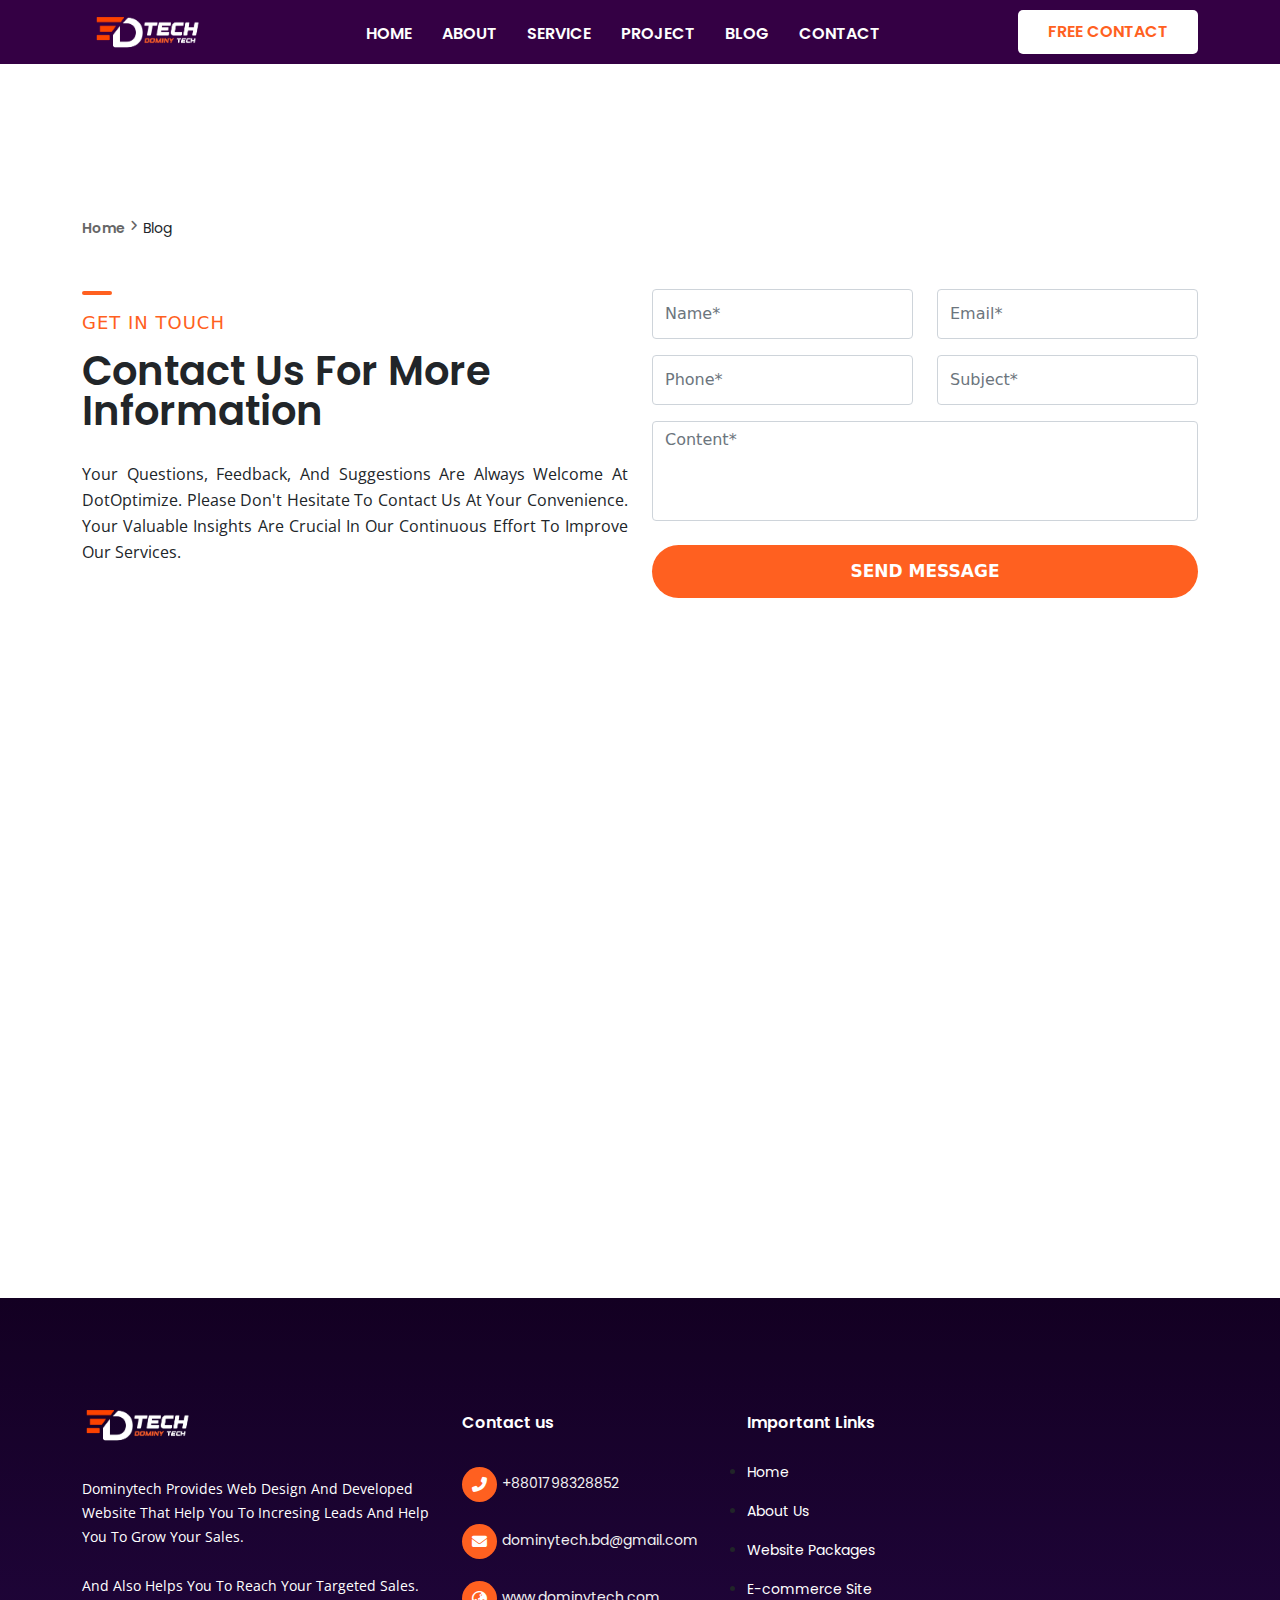
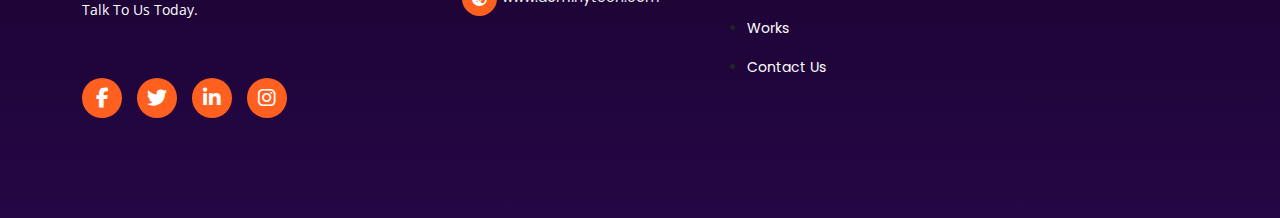
<file: contact.html>
<!doctype html>
<html lang="en">

<head>
    <meta charset="utf-8">
    <meta name="viewport" content="width=device-width, initial-scale=1">
    <title>Dominy Tech Web Development</title>
    <link rel="stylesheet" href="css/bootstrap.min.css">
    <link rel="stylesheet" href="css/slick.css">
    <link rel="stylesheet" href="css/all.min.css">
    <link rel="stylesheet" href="https://cdn.jsdelivr.net/npm/swiper@11/swiper-bundle.min.css" />
    <link rel="stylesheet" href="css/style.css">
    <link rel="stylesheet" href="css/responsive.css">
</head>

<body>


<!-- =========================================
                Navber Part Start 
============================================-->
<nav class="navbar navbar-expand-lg">
  <div class="container">
      <a class="navbar-brand" href="#">
          <img src="images/dominy.png" alt="">
      </a>
      <button class="navbar-toggler" type="button" data-bs-toggle="collapse"
          data-bs-target="#navbarSupportedContent" aria-controls="navbarSupportedContent" aria-expanded="false"
          aria-label="Toggle navigation">
          <i class="fa-solid fa-bars nav-icon"></i>
      </button>
      <div class="collapse navbar-collapse" id="navbarSupportedContent">
          <ul class="navbar-nav m-auto mb-2 mb-lg-0">
              <li class="nav-item"><a class="nav-link" href="index.html">Home</a></li>
              <li class="nav-item"><a class="nav-link" href="about.html">About</a></li>
              <li class="nav-item"><a class="nav-link" href="service.html">Service</a></li>
              <li class="nav-item"><a class="nav-link" href="projct.html">Project</a></li>
              <li class="nav-item"><a class="nav-link" href="blog.html">Blog</a></li>
              <li class="nav-item"><a class="nav-link" href="contact.html">Contact</a></li>
          </ul>
          <div class="nav_contact">
              <a href="#" class="semiler_btn"> Free Contact</a>
          </div>
      </div>
  </div>
</nav>


<!-- ============================== 
        Contact part start
==================================== -->
<section id="contact-section">
    <div class="container">
        <h4 class="breadcrumb p_color " style="font-size: 14px;"><a href="index.html" class="p_color p_hover">Home</a><i class="fa-solid fa-angle-right" style="margin:0px 5px; font-size: 12px;"></i>Blog</h4>
        <div class="row">
            <div class="col-lg-6 col-md-7 m-auto">
                <div class="contact-content">
                    <div class="contact-title">
                        <span>GET IN TOUCH</span>
                        <h2>Contact Us For More Information</h2>
                    </div>
                    <p>Your questions, feedback, and suggestions are always welcome at DotOptimize. Please
                        don&#039;t hesitate to contact us at your convenience. Your valuable insights are crucial in
                        our continuous effort to improve our services.</p>
                </div>
            </div>
            <div class="col-lg-6 col-md-5 col-12">
                <form action="" method="">
                    <input type="hidden" name="" value="" autocomplete="off">
                    <div class="row">
                        <div class="col-lg-6">
                            <div class="mt-3">
                                <input type="text" class="form-control" placeholder="Name*" name="name">

                            </div>
                        </div>
                        <div class="col-lg-6">
                            <div class="mt-3">
                                <input type="Email" class="form-control" placeholder="Email*" name="email">
                            </div>
                        </div>
                        <div class="col-lg-6">
                            <div class="mt-3">
                                <input type="number" class="form-control" placeholder="Phone*" name="number">
                            </div>
                        </div>
                        <div class="col-lg-6">
                            <div class="mt-3">
                                <input type="text" class="form-control" placeholder="Subject*" name="subject">
                            </div>
                        </div>
                        <div class="col-lg-12">
                            <div class="mt-3">
                                <textarea name="desp" class="form-control" style="resize: none; height: 100px;"
                                    placeholder="Content*" cols="30" rows="10"></textarea>
                            </div>
                        </div>
                        <div class="col-lg-12">
                            <div class="mt-4">
                                <button type="submit" class="btn w-100">Send Message</button>
                            </div>
                        </div>
                    </div>
                </form>
            </div>
        </div>
    </div>
</section>



<!-- ==============================
    Google Maps 
=================================-->

<section id="google-map">
    <div class="container-fluid">
        <div class="row">
            <iframe
                src="https://www.google.com/maps/embed?pb=!1m18!1m12!1m3!1d14608.039158733363!2d90.36554080278788!3d23.747030307337045!2m3!1f0!2f0!3f0!3m2!1i1024!2i768!4f13.1!3m3!1m2!1s0x3755b8b33cffc3fb%3A0x4a826f475fd312af!2sDhanmondi%2C%20Dhaka%201205!5e0!3m2!1sen!2sbd!4v1701326155158!5m2!1sen!2sbd"
                allowfullscreen="" loading="lazy" referrerpolicy="no-referrer-when-downgrade"></iframe>
        </div>
    </div>
</section>




<!-- ============================== 
        footer part start
==================================== -->
<footer id="footer">
  <div class="footer_top">
    <div class="container">
      <div class="row">
        <div class="col-lg-4 col-sm-6 wow bounceInLeft" data-wow-duration="1s" data-wow-delay=".4s">
          <div class="foot1">
            <img width="130" src="images/dominy.png" alt="logo">
            <p>Dominytech Provides web design and developed website that help you to incresing leads and help you to grow your sales.
              <span>And also helps you to reach your targeted sales. Talk to us today.</span></p>
            <a href="#"><i class="fa-brands fa-facebook-f"></i></a>
            <a href="#"><i class="fa-brands fa-twitter"></i></a>
            <a href="#"><i class="fa-brands fa-linkedin-in"></i></a>
            <a href="#"><i class="fa-brands fa-instagram"></i></a>
          </div>
        </div>
        <div class="col-lg-3 col-sm-6 wow bounceInLeft" data-wow-duration="1s" data-wow-delay=".4s">
          <div class="foot2">
            <h3>Contact us</h3>
            <div class="foot21 text-left">
              <a href="callto: +8801798328852"><i class="fas fa-phone-alt"></i> +8801798328852</a>
              <a href="mailto: dominytech.bd@gmail.com"><i class="fas fa-envelope"></i>dominytech.bd@gmail.com</a>
              <a href="#" target="_blank"><i class="fas fa-globe-asia"></i>
                www.dominytech.com</a>
            </div>
          </div>
        </div>
        <div class="col-lg-2 col-sm-6 wow bounceInRight" data-wow-duration="1s" data-wow-delay=".4s">
          <div class="foot3">
            <h3>Important Links</h3>
            <div class="foot_menu">
              <ul>
                                  <li><a href="#">Home</a></li>
                                  <li><a href="#">About Us</a></li>
                                  <li><a href="#">Website Packages</a></li>
                                  <li><a href="#">E-commerce Site</a></li>
                                  <li><a href="#">Works</a></li>
                                  <li><a href="#">Contact Us</a></li>
                                </ul>
            </div>
          </div>
        </div>
        <div class="col-lg-3 col-sm-6 wow bounceInRight" data-wow-duration="1s" data-wow-delay=".4s">
          <!-- <div class="foot4">
            <h3>Flicker Photos</h3>
            <div class="foot4_row">
              <div class="row">
                <div class="col-lg-4 col-sm-4 col-4 fcol">
                  <img class="w-100 img-fluid" src="#" alt="Dominy Tech web design agency">
                </div>
                <div class="col-lg-4 col-sm-4 col-4 fcol">
                  <img class="w-100 img-fluid" src="#" alt="Dominy Tech web design agency">
                </div>
                <div class="col-lg-4 col-sm-4 col-4 fcol">
                  <img class="w-100 img-fluid" src="#" alt="Dominy Tech web design agency">
                </div>
                <div class="col-lg-4 col-sm-4 col-4 fcol">
                  <img class="w-100 img-fluid" src="#" alt="Dominy Tech web design agency">
                </div>
                <div class="col-lg-4 col-sm-4 col-4 fcol">
                  <img class="w-100 img-fluid" src="#" alt="Dominy Tech web design agency">
                </div>
                <div class="col-lg-4 col-sm-4 col-4 fcol">
                  <img class="w-100 img-fluid" src="#" alt="Dominy Tech web design agency">
                </div>
              </div>
            </div>
          </div> -->
        </div>
      </div>
    </div>
  </div>
</footer>




    <script src="js/bootstrap.bundle.min.js"></script>
    <script src="https://cdn.jsdelivr.net/npm/swiper@11/swiper-bundle.min.js"></script>
    <script src="js/jquery-1.12.4.min.js"></script>
    <script src="js/slick.min.js"></script>
    <script  src="js/script.js"></script>
</body>

</html>
</file>
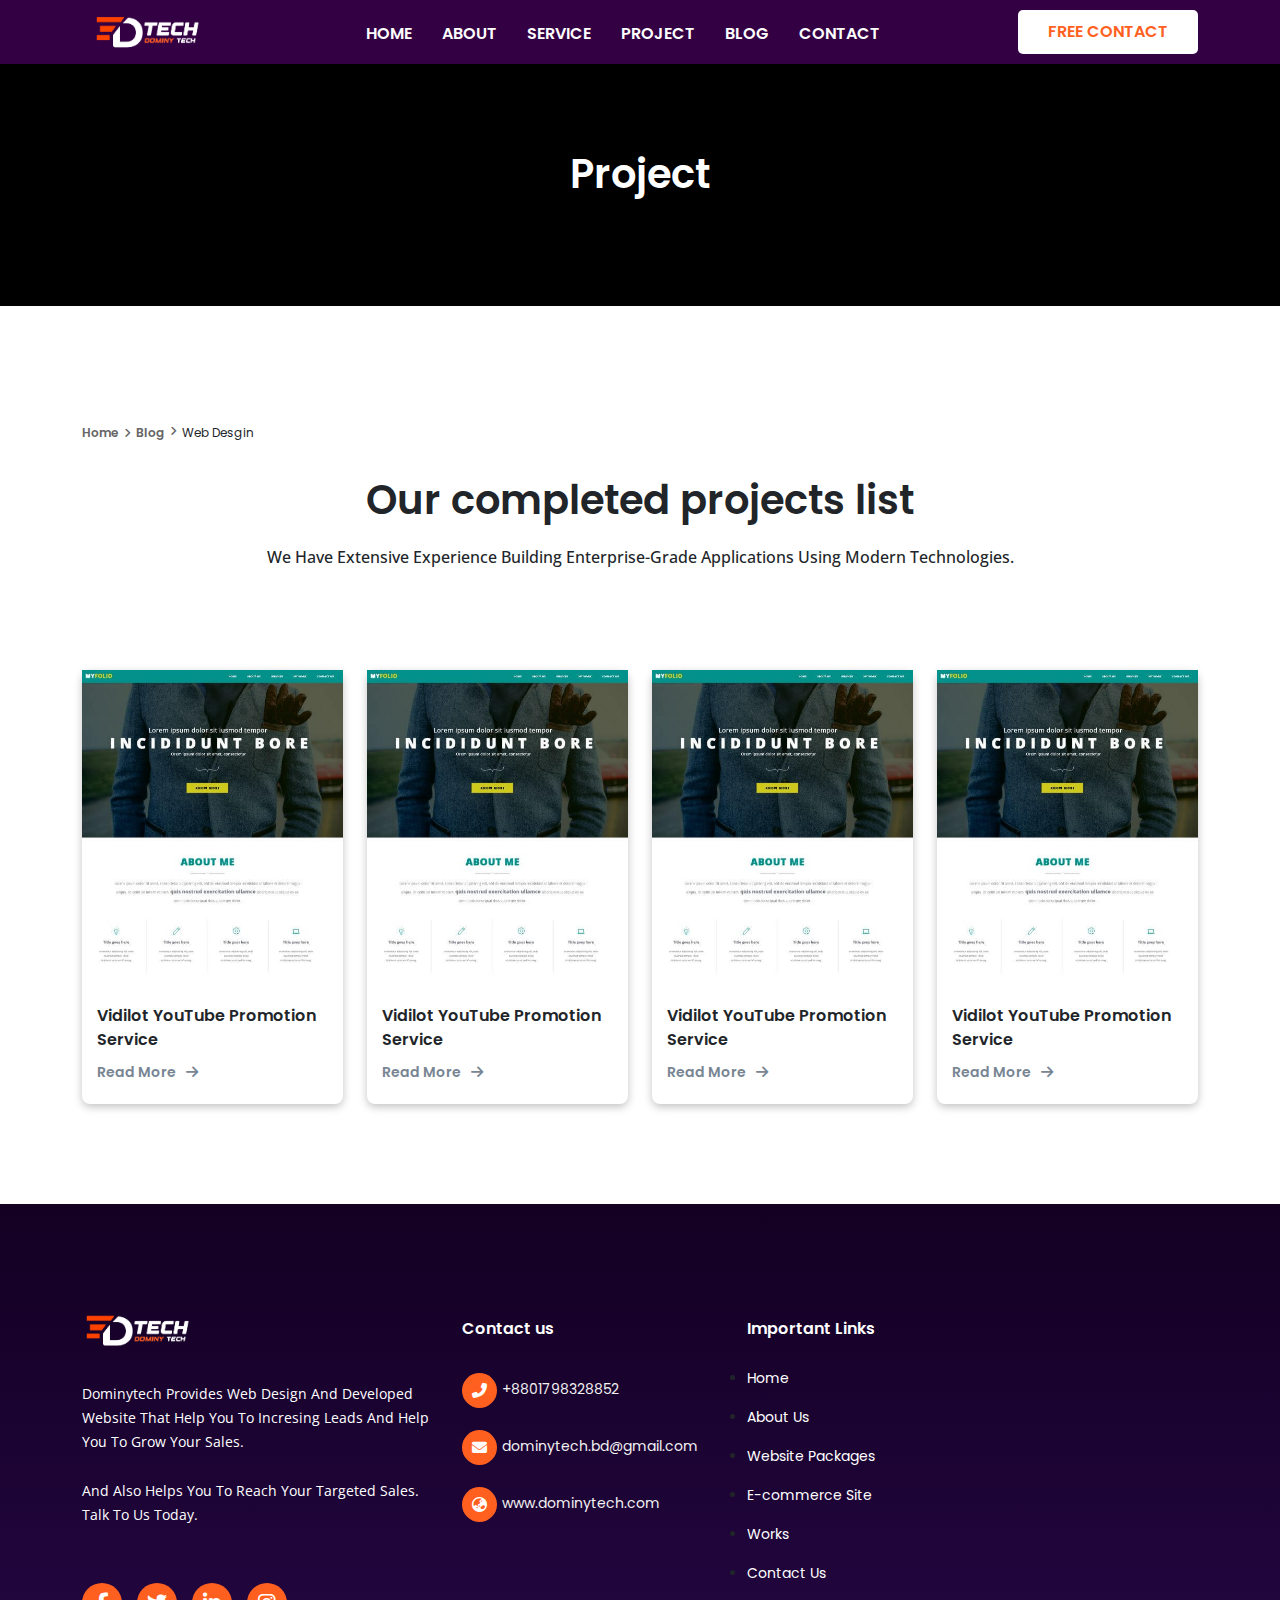
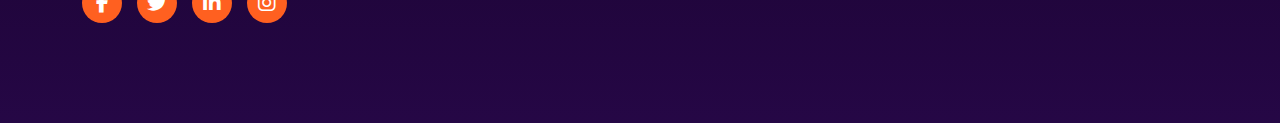
<file: projct.html>
<!doctype html>
<html lang="en">

<head>
    <meta charset="utf-8">
    <meta name="viewport" content="width=device-width, initial-scale=1">
    <title>Dominy Tech Web Development</title>
    <link rel="stylesheet" href="css/bootstrap.min.css">
    <link rel="stylesheet" href="css/slick.css">
    <link rel="stylesheet" href="css/all.min.css">
    <link rel="stylesheet" href="https://cdn.jsdelivr.net/npm/swiper@11/swiper-bundle.min.css" />
    <link rel="stylesheet" href="css/style.css">
    <link rel="stylesheet" href="css/responsive.css">
</head>

<body>


<!-- =========================================
                Navber Part Start 
============================================-->
<nav class="navbar navbar-expand-lg">
    <div class="container">
        <a class="navbar-brand" href="#">
            <img src="images/dominy.png" alt="">
        </a>
        <button class="navbar-toggler" type="button" data-bs-toggle="collapse"
            data-bs-target="#navbarSupportedContent" aria-controls="navbarSupportedContent" aria-expanded="false"
            aria-label="Toggle navigation">
            <i class="fa-solid fa-bars nav-icon"></i>
        </button>
        <div class="collapse navbar-collapse" id="navbarSupportedContent">
            <ul class="navbar-nav m-auto mb-2 mb-lg-0">
                <li class="nav-item"><a class="nav-link" href="index.html">Home</a></li>
                <li class="nav-item"><a class="nav-link" href="about.html">About</a></li>
                <li class="nav-item"><a class="nav-link" href="service.html">Service</a></li>
                <li class="nav-item"><a class="nav-link" href="projct.html">Project</a></li>
                <li class="nav-item"><a class="nav-link" href="blog.html">Blog</a></li>
                <li class="nav-item"><a class="nav-link" href="contact.html">Contact</a></li>
            </ul>
            <div class="nav_contact">
                <a href="#" class="semiler_btn"> Free Contact</a>
            </div>
        </div>
    </div>
</nav>


<!-- =======================================
            Single Service Banner 
===========================================-->
<section id="samiler_banner">
    <div class="container">
        <div class="row">
            <div class="col-lg-12">
                <div class="banner_title_two">
                    <h2>Project </h2>
                </div>
            </div>
        </div>
    </div>
</section>


<!-- ============================== 
        footer part start
==================================== -->
<section id="Project">
    <div class="container">
        <h4 class="breadcrumb">
            <a href="index.html">Home</a><a href="blog.html"><i class="fa-solid fa-angle-right">
        </i>Blog</a> <i class="fa-solid fa-angle-right"></i>Web Desgin
        </h4>
        <div class="cmn_title">
            <h2 class="title">Our completed projects list</h2>
            <p>We Have Extensive Experience Building Enterprise-Grade Applications Using Modern Technologies.
            </p>
        </div>
        <div class="row">
            <div class="col-lg-3 col-sm-6">
                <div class="project-item">
                    <div class="project-img">
                        <img src="images/pro1.jpg" class="w-100 img-fluid" alt="">
                    </div>
                    <div class="project-title">
                        <h4>Vidilot YouTube Promotion Service</h4>
                        <a href="#">Read More<i class="fas fa-arrow-right"></i></a>
                    </div>
                </div>
            </div>
            <div class="col-lg-3 col-sm-6">
                <div class="project-item">
                    <div class="project-img">
                        <img src="images/pro1.jpg" class="w-100 img-fluid" alt="">
                    </div>
                    <div class="project-title">
                        <h4>Vidilot YouTube Promotion Service</h4>
                        <a href="#">Read More<i class="fas fa-arrow-right"></i></a>
                    </div>
                </div>
            </div>
            <div class="col-lg-3 col-sm-6">
                <div class="project-item">
                    <div class="project-img">
                        <img src="images/pro1.jpg" class="w-100 img-fluid" alt="">
                    </div>
                    <div class="project-title">
                        <h4>Vidilot YouTube Promotion Service</h4>
                        <a href="#">Read More<i class="fas fa-arrow-right"></i></a>
                    </div>
                </div>
            </div>
            <div class="col-lg-3 col-sm-6">
                <div class="project-item">
                    <div class="project-img">
                        <img src="images/pro1.jpg" class="w-100 img-fluid" alt="">
                    </div>
                    <div class="project-title">
                        <h4>Vidilot YouTube Promotion Service</h4>
                        <a href="#">Read More<i class="fas fa-arrow-right"></i></a>
                    </div>
                </div>
            </div>
        </div>
    </div>
</section>

<!-- ============================== 
        footer part start
==================================== -->
<footer id="footer">
    <div class="footer_top">
      <div class="container">
        <div class="row">
          <div class="col-lg-4 col-sm-6 wow bounceInLeft" data-wow-duration="1s" data-wow-delay=".4s">
            <div class="foot1">
              <img width="130" src="images/dominy.png" alt="logo">
              <p>Dominytech Provides web design and developed website that help you to incresing leads and help you to grow your sales.
                <span>And also helps you to reach your targeted sales. Talk to us today.</span></p>
              <a href="#"><i class="fa-brands fa-facebook-f"></i></a>
              <a href="#"><i class="fa-brands fa-twitter"></i></a>
              <a href="#"><i class="fa-brands fa-linkedin-in"></i></a>
              <a href="#"><i class="fa-brands fa-instagram"></i></a>
            </div>
          </div>
          <div class="col-lg-3 col-sm-6 wow bounceInLeft" data-wow-duration="1s" data-wow-delay=".4s">
            <div class="foot2">
              <h3>Contact us</h3>
              <div class="foot21 text-left">
                <a href="callto: +8801798328852"><i class="fas fa-phone-alt"></i> +8801798328852</a>
                <a href="mailto: dominytech.bd@gmail.com"><i class="fas fa-envelope"></i>dominytech.bd@gmail.com</a>
                <a href="#" target="_blank"><i class="fas fa-globe-asia"></i>
                  www.dominytech.com</a>
              </div>
            </div>
          </div>
          <div class="col-lg-2 col-sm-6 wow bounceInRight" data-wow-duration="1s" data-wow-delay=".4s">
            <div class="foot3">
              <h3>Important Links</h3>
              <div class="foot_menu">
                <ul>
                    <li><a href="#">Home</a></li>
                    <li><a href="#">About Us</a></li>
                    <li><a href="#">Website Packages</a></li>
                    <li><a href="#">E-commerce Site</a></li>
                    <li><a href="#">Works</a></li>
                    <li><a href="#">Contact Us</a></li>
                    </ul>
              </div>
            </div>
          </div>
          <div class="col-lg-3 col-sm-6 wow bounceInRight" data-wow-duration="1s" data-wow-delay=".4s">
            <!-- <div class="foot4">
              <h3>Flicker Photos</h3>
              <div class="foot4_row">
                <div class="row">
                  <div class="col-lg-4 col-sm-4 col-4 fcol">
                    <img class="w-100 img-fluid" src="#" alt="Dominy Tech web design agency">
                  </div>
                  <div class="col-lg-4 col-sm-4 col-4 fcol">
                    <img class="w-100 img-fluid" src="#" alt="Dominy Tech web design agency">
                  </div>
                  <div class="col-lg-4 col-sm-4 col-4 fcol">
                    <img class="w-100 img-fluid" src="#" alt="Dominy Tech web design agency">
                  </div>
                  <div class="col-lg-4 col-sm-4 col-4 fcol">
                    <img class="w-100 img-fluid" src="#" alt="Dominy Tech web design agency">
                  </div>
                  <div class="col-lg-4 col-sm-4 col-4 fcol">
                    <img class="w-100 img-fluid" src="#" alt="Dominy Tech web design agency">
                  </div>
                  <div class="col-lg-4 col-sm-4 col-4 fcol">
                    <img class="w-100 img-fluid" src="#" alt="Dominy Tech web design agency">
                  </div>
                </div>
              </div>
            </div> -->
          </div>
        </div>
      </div>
    </div>
</footer>



    <script src="js/bootstrap.bundle.min.js"></script>
    <script src="https://cdn.jsdelivr.net/npm/swiper@11/swiper-bundle.min.js"></script>
    <script src="js/jquery-1.12.4.min.js"></script>
    <script src="js/slick.min.js"></script>
    <script src="js/script.js"></script>
</body>

</html>
</file>
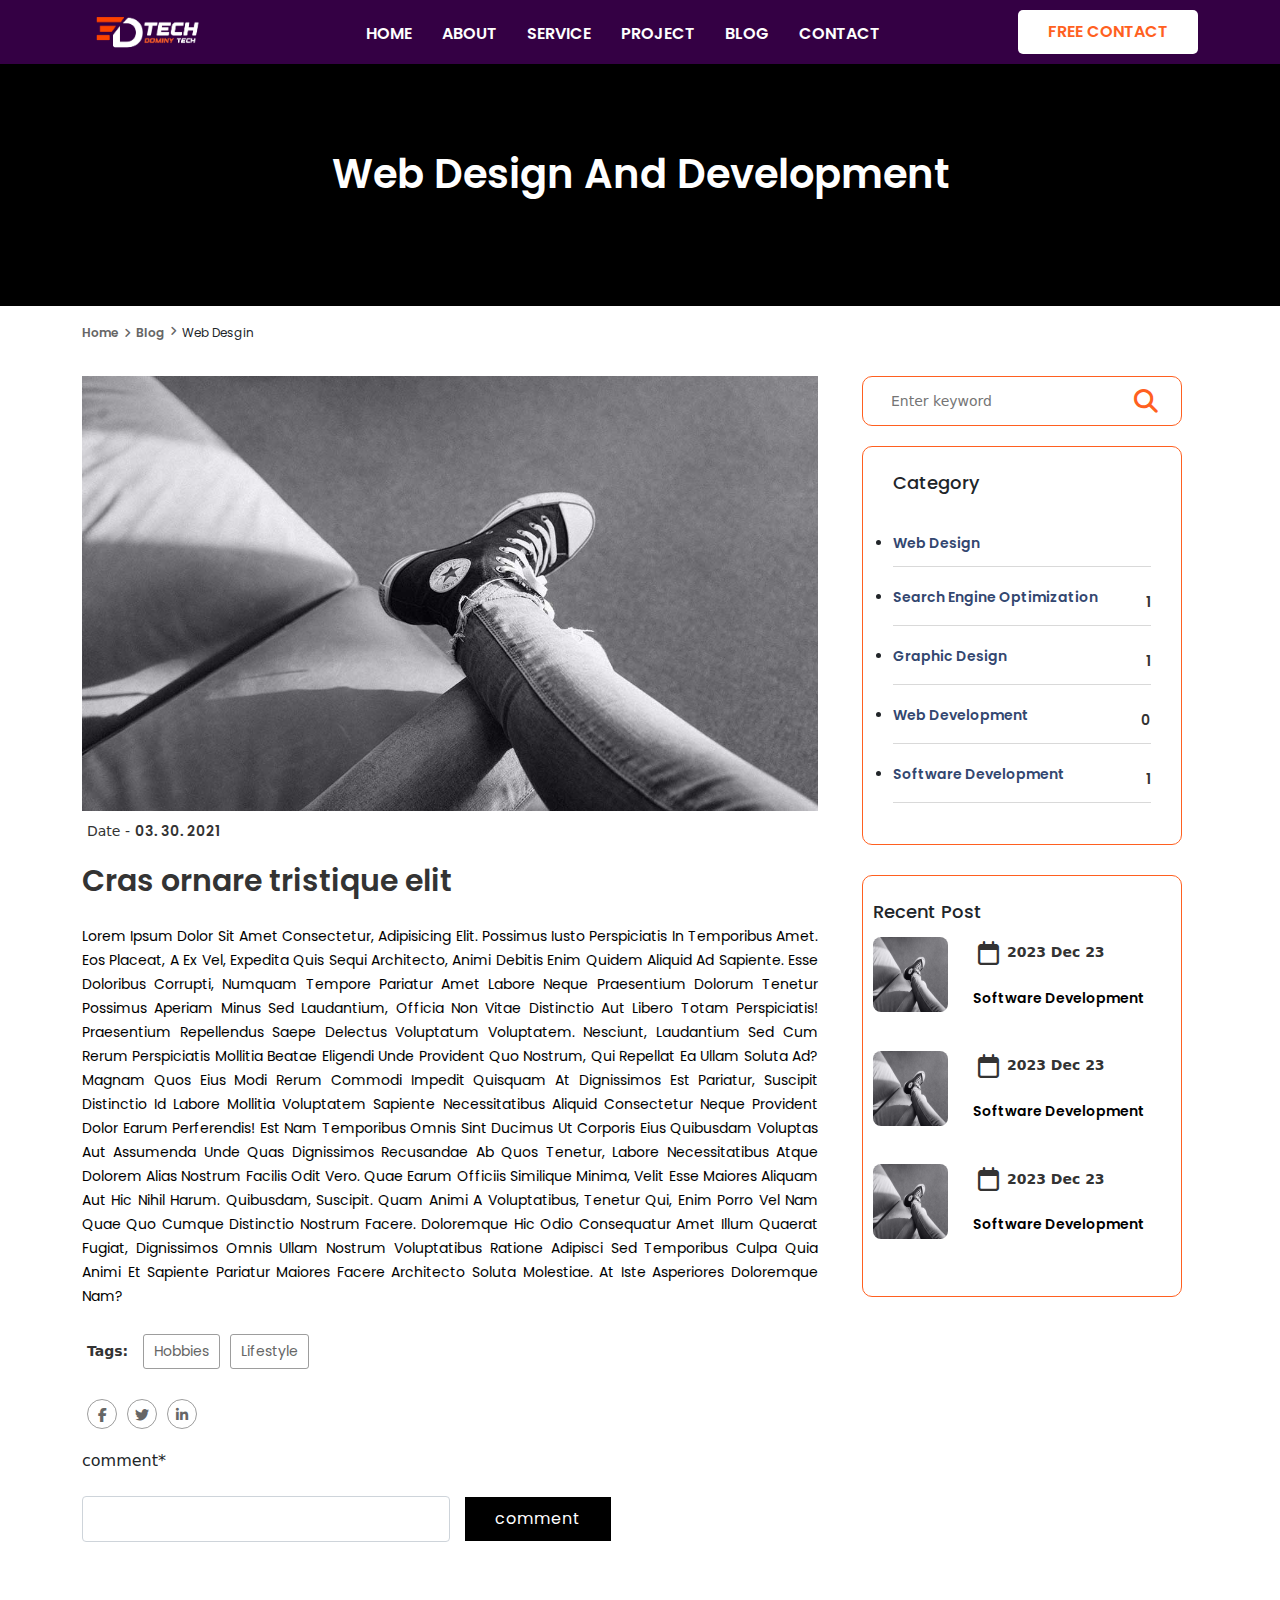
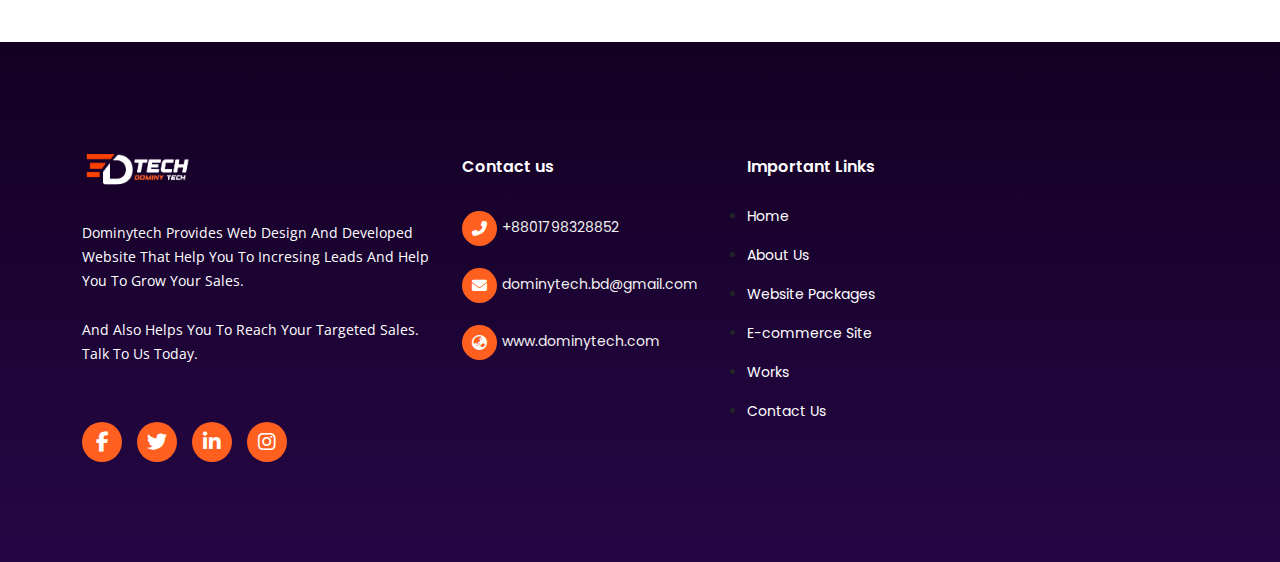
<file: single-service.html>
<!doctype html>
<html lang="en">

<head>
    <meta charset="utf-8">
    <meta name="viewport" content="width=device-width, initial-scale=1">
    <title>Dominy Tech Web Development</title>
    <link rel="stylesheet" href="css/bootstrap.min.css">
    <link rel="stylesheet" href="css/slick.css">
    <link rel="stylesheet" href="css/all.min.css">
    <link rel="stylesheet" href="https://cdn.jsdelivr.net/npm/swiper@11/swiper-bundle.min.css" />
    <link rel="stylesheet" href="css/style.css">
    <link rel="stylesheet" href="css/responsive.css">
</head>

<body>


<!-- =========================================
                Navber Part Start 
============================================-->
<nav class="navbar navbar-expand-lg">
    <div class="container">
        <a class="navbar-brand" href="#">
            <img src="images/dominy.png" alt="">
        </a>
        <button class="navbar-toggler" type="button" data-bs-toggle="collapse"
            data-bs-target="#navbarSupportedContent" aria-controls="navbarSupportedContent" aria-expanded="false"
            aria-label="Toggle navigation">
            <i class="fa-solid fa-bars nav-icon"></i>
        </button>
        <div class="collapse navbar-collapse" id="navbarSupportedContent">
            <ul class="navbar-nav m-auto mb-2 mb-lg-0">
                <li class="nav-item"><a class="nav-link" href="#">Home</a></li>
                <li class="nav-item"><a class="nav-link" href="#">About</a></li>
                <li class="nav-item"><a class="nav-link" href="#">Service</a></li>
                <li class="nav-item"><a class="nav-link" href="#">Project</a></li>
                <li class="nav-item"><a class="nav-link" href="#">Blog</a></li>
                <li class="nav-item"><a class="nav-link" href="#">Contact</a></li>
            </ul>
            <div class="nav_contact">
                <a href="#" class="semiler_btn"> Free Contact</a>
            </div>
        </div>
    </div>
</nav>


<!-- =======================================
            Single Service Banner 
===========================================-->
<section id="samiler_banner">
    <div class="container">
        <div class="row">
            <div class="col-lg-12">
                <div class="banner_title_two">
                    <h2>Web Design And Development</h2>
                </div>
            </div>
        </div>
    </div>
</section>


<!-- ============================== 
        Blog Details  start
==================================== -->
<section id="single_post">
    <div class="container">
        <h4 class="breadcrumb"><a href="index.html">Home</a><a href="blog.html"><i class="fa-solid fa-angle-right">
        </i>Blog</a> <i class="fa-solid fa-angle-right"></i>Web Desgin
        </h4>
        <div class="row">
            <div class="col-lg-8 col-md-7">
                <div class="p_left1">
                    <div class="p_left1_img">
                        <img src="images/blog-01.jpg" class="w-100 img-fluid" alt="">
                    </div>
                    
                    <span>Date -<a class="date-time" href="#">03. 30. 2021
                    </a></span>
                </div>
                <div class="p_left2">
                    <h2>Cras ornare tristique elit</h2>
                    <p>Lorem ipsum dolor sit amet consectetur, adipisicing elit. Possimus iusto perspiciatis in temporibus amet. Eos placeat, a ex vel, expedita quis sequi architecto, animi debitis enim quidem aliquid ad sapiente. Esse doloribus corrupti, numquam tempore pariatur amet labore neque praesentium dolorum tenetur possimus aperiam minus sed laudantium, officia non vitae distinctio aut libero totam perspiciatis! Praesentium repellendus saepe delectus voluptatum voluptatem. Nesciunt, laudantium sed cum rerum perspiciatis mollitia beatae eligendi unde provident quo nostrum, qui repellat ea ullam soluta ad? Magnam quos eius modi rerum commodi impedit quisquam at dignissimos est pariatur, suscipit distinctio id labore mollitia voluptatem sapiente necessitatibus aliquid consectetur neque provident dolor earum perferendis! Est nam temporibus omnis sint ducimus ut corporis eius quibusdam voluptas aut assumenda unde quas dignissimos recusandae ab quos tenetur, labore necessitatibus atque dolorem alias nostrum facilis odit vero. Quae earum officiis similique minima, velit esse maiores aliquam aut hic nihil harum. Quibusdam, suscipit. Quam animi a voluptatibus, tenetur qui, enim porro vel nam quae quo cumque distinctio nostrum facere. Doloremque hic odio consequatur amet illum quaerat fugiat, dignissimos omnis ullam nostrum voluptatibus ratione adipisci sed temporibus culpa quia animi et sapiente pariatur maiores facere architecto soluta molestiae. At iste asperiores doloremque nam?</p>
                </div>
                <div class="p_left3">
                    <span>Tags: <a href="#">Hobbies</a><a href="#">Lifestyle</a></span>
                    <div class="p_left_icon">
                        <a class="a1" href="#"><i class="fa-brands fa-facebook-f"></i></a>
                        <a class="a2" href="#"><i class="fa-brands fa-twitter"></i></a>
                        <a class="a5" href="#"><i class="fa-brands fa-linkedin-in"></i></a>
                        <form action="">
                            <label for="" class="form-label">comment*</label>
                            <input type="text" class="form-control">
                            <button  type="submit" class=" mt-3" >comment</button>
                        </form>
                    </div>
                </div>
            </div>
            <div class="col-lg-4 col-md-5">
                <div class="search_bar">
                    <div class="form">
                        <input id="search_input" type="text" placeholder="Enter keyword">
                        <button class="search-btn " id="search_btn"><i class="fas fa-search"></i></button>
                    </div>
                </div>
                <div class="blog_left_content">
                    <div class="category">
                        <div class="blog_title">
                            <h3>Category</h3>
                        </div>
                        <ul>
                            <li><a href="#"> Web Design <span></span></a></li>
                            <li><a href="#"> Search Engine Optimization<span>1</span></a></li>
                            <li><a href="#"> Graphic Design <span>1</span></a></li>
                            <li><a href="#"> Web Development <span>0</span></a></li>
                            <li><a href="#"> Software Development <span>1</span></a></li>
                        </ul>
                    </div>
                </div>
                <div class="recent_pst_section">
                    <div class="blog_title">
                        <h3>Recent Post</h3>
                    </div>
                    <div class="post_item">
                        <div class="thumb">
                            <a href="#"><img src="images/blog-01.jpg" alt=""></a>
                        </div>
                        <div class="content">
                            <span class="date"><i class="far fa-calendar"></i>2023 Dec 23</span>
                            <h2>
                                <a href="#">Software Development</a>
                            </h2>
                        </div>
                    </div>
                    <div class="post_item">
                        <div class="thumb">
                            <a href="#"><img src="images/blog-01.jpg" alt=""></a>
                        </div>
                        <div class="content">
                            <span class="date"><i class="far fa-calendar"></i>2023 Dec 23</span>
                            <h2>
                                <a href="#">Software Development</a>
                            </h2>
                        </div>
                    </div>
                    <div class="post_item">
                        <div class="thumb">
                            <a href="#"><img src="images/blog-01.jpg" alt=""></a>
                        </div>
                        <div class="content">
                            <span class="date"><i class="far fa-calendar"></i>2023 Dec 23</span>
                            <h2>
                                <a href="#">Software Development</a>
                            </h2>
                        </div>
                    </div>
                </div>
            </div>
        </div>
    </div>
</section>


<!-- ============================== 
        footer part start
==================================== -->
<footer id="footer">
    <div class="footer_top">
      <div class="container">
        <div class="row">
          <div class="col-lg-4 col-sm-6 wow bounceInLeft" data-wow-duration="1s" data-wow-delay=".4s">
            <div class="foot1">
              <img width="130" src="images/dominy.png" alt="logo">
              <p>Dominytech Provides web design and developed website that help you to incresing leads and help you to grow your sales.
                <span>And also helps you to reach your targeted sales. Talk to us today.</span></p>
              <a href="#"><i class="fa-brands fa-facebook-f"></i></a>
              <a href="#"><i class="fa-brands fa-twitter"></i></a>
              <a href="#"><i class="fa-brands fa-linkedin-in"></i></a>
              <a href="#"><i class="fa-brands fa-instagram"></i></a>
            </div>
          </div>
          <div class="col-lg-3 col-sm-6 wow bounceInLeft" data-wow-duration="1s" data-wow-delay=".4s">
            <div class="foot2">
              <h3>Contact us</h3>
              <div class="foot21 text-left">
                <a href="callto: +8801798328852"><i class="fas fa-phone-alt"></i> +8801798328852</a>
                <a href="mailto: dominytech.bd@gmail.com"><i class="fas fa-envelope"></i>dominytech.bd@gmail.com</a>
                <a href="#" target="_blank"><i class="fas fa-globe-asia"></i>
                  www.dominytech.com</a>
              </div>
            </div>
          </div>
          <div class="col-lg-2 col-sm-6 wow bounceInRight" data-wow-duration="1s" data-wow-delay=".4s">
            <div class="foot3">
              <h3>Important Links</h3>
              <div class="foot_menu">
                <ul>
                                    <li><a href="#">Home</a></li>
                                    <li><a href="#">About Us</a></li>
                                    <li><a href="#">Website Packages</a></li>
                                    <li><a href="#">E-commerce Site</a></li>
                                    <li><a href="#">Works</a></li>
                                    <li><a href="#">Contact Us</a></li>
                                  </ul>
              </div>
            </div>
          </div>
          <div class="col-lg-3 col-sm-6 wow bounceInRight" data-wow-duration="1s" data-wow-delay=".4s">
            <!-- <div class="foot4">
              <h3>Flicker Photos</h3>
              <div class="foot4_row">
                <div class="row">
                  <div class="col-lg-4 col-sm-4 col-4 fcol">
                    <img class="w-100 img-fluid" src="#" alt="Dominy Tech web design agency">
                  </div>
                  <div class="col-lg-4 col-sm-4 col-4 fcol">
                    <img class="w-100 img-fluid" src="#" alt="Dominy Tech web design agency">
                  </div>
                  <div class="col-lg-4 col-sm-4 col-4 fcol">
                    <img class="w-100 img-fluid" src="#" alt="Dominy Tech web design agency">
                  </div>
                  <div class="col-lg-4 col-sm-4 col-4 fcol">
                    <img class="w-100 img-fluid" src="#" alt="Dominy Tech web design agency">
                  </div>
                  <div class="col-lg-4 col-sm-4 col-4 fcol">
                    <img class="w-100 img-fluid" src="#" alt="Dominy Tech web design agency">
                  </div>
                  <div class="col-lg-4 col-sm-4 col-4 fcol">
                    <img class="w-100 img-fluid" src="#" alt="Dominy Tech web design agency">
                  </div>
                </div>
              </div>
            </div> -->
          </div>
        </div>
      </div>
    </div>
</footer>



    <script src="js/bootstrap.bundle.min.js"></script>
    <script src="https://cdn.jsdelivr.net/npm/swiper@11/swiper-bundle.min.js"></script>
    <script src="js/jquery-1.12.4.min.js"></script>
    <script src="js/slick.min.js"></script>
    <script src="js/script.js"></script>
</body>

</html>
</file>
<file: css/style.css>
@import url('https://fonts.googleapis.com/css2?family=Open+Sans:ital,wght@0,400;0,500;0,600;0,700;1,300&family=Poppins:wght@300;400;500;600;700;800&display=swap');

* {
	margin: 0;
	padding: 0;
	box-sizing: border-box;
}

p {
	font-size: 16px;
	font-weight: 400;
	line-height: 24px;
	text-transform: capitalize;
	font-family: var(--ff2);
}

h1,
h2,
h3,
h4,
h5,
h6 {
	font-family: var(--ff1);
}
html {
  scroll-behavior: unset;
}
	
a {
	text-decoration: none;
	display: inline-block;
	font-family: var(--ff1);
	font-weight: 600 !important;
}

:root {
	--ff1: 'Poppins', sans-serif;
	--ff2: 'Open Sans', sans-serif;
	--ho: #FF6020;
}

.semiler_btn {
	position: relative;
	z-index: 9999;
	border-radius: 5px;
	text-transform: uppercase;
	padding: 10px 30px;
	color: var(--ho);
	font-size: 16px;
	background: #fff;
	z-index: 9999;
	transition: all linear .3s;
}

.semiler_btn:hover {
	color: #fff !important;
}

.semiler_btn::after {
	content: "";
	background: var(--ho) !important;
	height: 50%;
	width: 0;
	position: absolute;
	bottom: 0;
	right: 0;
	z-index: -1;
	left: auto;
	transition: all linear .4s;
	border-radius: 0 0 5px 5px;

}

.semiler_btn:hover::after {
	width: 100%;
	left: 0;
	right: auto;
}

.semiler_btn::before {
	content: "";
	background: var(--ho) !important;
	height: 50%;
	width: 0;
	position: absolute;
	top: 0;
	z-index: -1;
	left: 0;
	right: auto;
	transition: all linear .4s;
	-webkit-transition: all linear .4s;
	-moz-transition: all linear .4s;
	-ms-transition: all linear .4s;
	-o-transition: all linear .4s;
	border-radius: 5px 5px 0 0;
}

.semiler_btn:hover::before {
	width: 100%;
	right: 0;
	left: auto;
}




/* ========================================
		Navbar Part Start
============================================*/
.navbar {
	background: #340044;
	padding: 0;
	position: absolute;
	top: 0;
	left: 0;
	width: 100%;
	z-index: 9999;
}

.navbar-brand img {
	max-width: 130px;
}

.navbar ul .nav-item {
	padding-left: 15px;
	padding-right: 15px;
}

.navbar ul .nav-item .nav-link::after {
	position: absolute;
	content: '';
	bottom: 0;
	left: auto;
	right: 0;
	width: 0;
	height: 3px;
	background: var(--ho);
	transition: all linear .3s;
	-webkit-transition: all linear .3s;
	-moz-transition: all linear .3s;
	-ms-transition: all linear .3s;
	-o-transition: all linear .3s;
}

.navbar ul .nav-item .nav-link:hover::after {
	width: 100%;
	right: auto;
	left: 0;
}

.navbar ul .nav-item .nav-link {
	padding-left: 0;
	padding-right: 0;
	font-size: 16px;
	color: #fff;
	text-transform: uppercase;
	position: relative;
	transition: all linear .3s;
	margin-top: 5px;
	-webkit-transition: all linear .3s;
	-moz-transition: all linear .3s;
	-ms-transition: all linear .3s;
	-o-transition: all linear .3s;
}

.navbar ul .nav-item .nav-link:hover {
	color: var(--ho);
}


.menu_fix {
    position: fixed !important;
    left: 0;
    top: 0;
    width: 100%;
    z-index: 9999;
    background: #340044;
    -webkit-animation: menu 1.5s;
    animation: menu 1.5s;
}

@-webkit-keyframes menu {
    0% {
        top: -100px;
        left: 0;
    }

    100% {
        top: 0;
        left: 0;
    }
}

@keyframes menu {
    0% {
        top: -100px;
        left: 0;
    }

    100% {
        top: 0;
        left: 0;
    }
}


.bt_top {
    color: #fff;
    position: fixed;
    right: 30px;
    bottom: 30px;
    width: 30px;
    height: 30px;
    border-radius: 2px 10px 2px 10px;
    background: var(--ho);
    cursor: pointer;
    line-height: 30px;
    text-align: center;
    font-size: 20px;
    display: none;
    -webkit-animation: bt_top 1.5s;
    animation: bt_top 1.5s;
    z-index: 9999999;
}

@-webkit-keyframes bt_top {
    0% {
        top: 0;
        right: 30px;
    }

    100% {
        top: 92%;
        right: 30px;
    }
}

@keyframes bt_top {
    0% {
        top: 0;
        right: 30px;
    }

    100% {
        top: 92%;
        right: 30px;
    }
}

/* ================================
		Banner Part Start
====================================*/
#banner {
	padding: 250px 0px;
	background: linear-gradient(#130022, #200141f9)
}

.banner_img{
	position: relative;
}
.banner_img::after{
	position: absolute;
	content: '';
	left: 0;
	width: 100%;
	background: linear-gradient(#130022, #200141f9);
	z-index: 999999;
	animation: banImg 1s linear;
	-webkit-animation: banImg 1s linear;
}
@keyframes banImg{
  0%{
    height: 120%;
	top: -10%;
  }
  100%{
	height: 0;
	top: 100%;
  }
}

.banner_text h3 {
	color: #fff;
	font-weight: 700;
	font-size: 42px;
}

.banner_text h1 {
	color: var(--ho);
	font-weight: 700;
	font-size: 62px;
	margin-bottom: 20px;
}

.banner_text p {
	color: #fff;
	margin-bottom: 40px;
}



.one {
	position: absolute;
	width: 470px;
	height: 470px;
	background: var(--ho);
	top: 0;
	left: 75px;
	border-radius: 30% 70% 70% 30% / 30% 30% 70% 70%;
	z-index: -1;
	transform: rotate(65deg);
}



.over_head {
	margin-top: -50px;
	position: relative;
	z-index: 1;
	animation: key 6s linear infinite;
}

@keyframes key {
	0% {
		top: 0;
	}

	50% {
		top: 30px;
	}

	100% {
		top: 0;
	}
}

.heart {
	width: 460px;
	height: 460px;
	border-radius: 30% 70% 70% 30% / 30% 30% 70% 70%;
	overflow: hidden;
	margin-left: 100px;

}

.heart img {
	width: 100%;
	height: 100%;
	object-fit: cover;
}



/* ======================================
		Banner Bottom Part Start
===========================================*/
#card{
	position: relative;
	height: 200px;
}
#banner_bottom {
	position: absolute;
	top: -50%;
	left: 0;
	transform: translateY(-50%);
	width: 100%;
	height: 100%;
	-webkit-transform: translateY(-50%);
	-moz-transform: translateY(-50%);
	-ms-transform: translateY(-50%);
	-o-transform: translateY(-50%);
}

#banner_bottom .itme {
	background: #ffffff;
	border-radius: 10px;
	padding: 20px 16px;
	margin-top: 30px;
	position: relative;
	box-shadow: rgba(0, 0, 0, 0.08) 0px 4px 12px;
}

#banner_bottom .itme .text .title {
	font-size: 20px;
	line-height: 28px;
	margin-top: 15px;
}

#banner_bottom .itme .text p {
	font-size: 14px !important;
	line-height: 24px;
	padding-top: 10px;
	font-weight: 400;
}

#banner_bottom .itme .read-more {
	color: #000;
}
#banner_bottom .itme .read-more i{
	font-size: 14px;
}
#banner_bottom .itme .read-more span{
	font-size: 14px;
	font-weight: 400 !important;
}
#banner_bottom .itme .read-more:hover {
	color: var(--ho);
}

/* ================================
		About Part Start
====================================*/
#about_part {
	padding-top: 100px;
}

#about_part .fist_img {
	position: relative;
	height: 500px;
	overflow: hidden;
	width: 100%;
}

#about_part .fist_img img {
	height: 100%;
	object-fit: contain;
}

#about_part .second_img {
	position: absolute;
	right: 10px;
	bottom: 80px;
	height: 250px;
	border: 2px solid #ffffff;
	border-radius: 2px;
	-webkit-border-radius: 2px;
	-moz-border-radius: 2px;
	-ms-border-radius: 2px;
	-o-border-radius: 2px;
	animation: second-img 20s linear infinite;
	-webkit-animation: second-img 20s linear infinite;
}

@keyframes second-img {
	0% {
		transform: translateY(0px);
	}

	50% {
		transform: translateY(-100px);
		-webkit-transform: translateY(-100px);
		-moz-transform: translateY(-100px);
		-ms-transform: translateY(-100px);
		-o-transform: translateY(-100px);
}

	100% {
		transform: translateY(0px);
	}
}

#about_part .about_content {
	margin-left: 15px;
}

#about_part .sub_title {
	font-size: 14px;
	line-height: 30px;
	font-weight: 600;
	color: var(--ho);
	letter-spacing: 1px;
	text-transform: uppercase;
	margin-bottom: 12px;
}

#about_part .title {
	font-size: 40px;
	line-height: 50px;
	font-weight: 600;
	color: #0e0e0e;
}

#about_part .details {
	position: relative;
	font-size: 16px;
	font-weight: 400;
	line-height: 30px;
	margin-top: 30px;
}
#about_part .about-info {
	margin-top: 70px;
	text-align: center;
}
#about_part .about_success {
    margin-top: 55px;
	margin-left: 18px;
}
#about_part .about_success i {
    font-size: 50px;
    color: var(--ho);
    margin-right: 20px;
}
#about_part .about_success .count {
    font-size: 50px;
    font-weight: 700;
    line-height: .8;
    margin-bottom: 5px;
    display: inline;
}
#about_part .about_success p {
    color: #000;
    font-size: 18px;
    font-weight: 600;
    line-height: 1;
    text-align: center;
    margin-top: 10px;
    display: block;
    margin-left: 18px;
}
/* ===================================
	Certification Part Start
=====================================*/
#certification {
	padding: 50px 0px;
}

#certification .certification_img img {
	filter: grayscale(100%);
	opacity: .5;
	transition: all linear .4s;
	-webkit-transition: all linear .4s;
	-moz-transition: all linear .4s;
	-ms-transition: all linear .4s;
	-o-transition: all linear .4s;
}

#certification .certification_img img:hover {
	filter: grayscale(0);
	opacity: 1;
}



/* ======================================
        Service  Part  Css Start
========================================== */
#service_part {
	padding: 100px 0;
	background: url(../images/inner-services-bg.jpg) no-repeat center;
	background-size: cover;
	position: relative;
}

.cmn_title {
	text-align: center;
	margin-bottom: 50px;
}

.cmn_title h2 {
	font-size: 40px;
	font-weight: 600;
	margin-bottom: 20px;
}

.cmn_title p {
	font-size: 16px;
	font-weight: 500;
	line-height: 26px;
}

#service_part .service_item {
	border-radius: 10px;
	margin-bottom: 30px;
	padding: 20px 25px;
	background: #fff;
	box-shadow: rgba(0, 0, 0, 0.08) 0px 4px 12px;
	height: 400px;
  overflow: hidden;
}

#service_part .service_item .contetn_header {
	align-items: center;
	display: flex;
	margin-bottom: 20px;
}
#service_part .contetn_header .header_icon i{
	margin-left: -4px !important;
	margin-bottom: -4px !important;
	font-size: 25px;
	background: rgba(255, 95, 32, 0.150);
	height: 50px;
	width: 50px;
	line-height: 50px;
	text-align: center;
	border-radius: 50%;
	color: var(--ho);
	transition: all linear .3s;
}

.service_item:hover .header_icon i {
	color: #fff !important;
	background: var(--ho) !important;
}

#service_part .contetn_header h3 {
	font-size: 18px;
	font-weight: 600;
	line-height: 26px;
	margin-left: 10px;
}

#service_part .service_gallery_img {
	border-radius: 10px;
	margin-bottom: 15px;
	overflow: hidden;
	position: relative;
	height: 200px;
  overflow: hidden;
}
#service_part .service_gallery_img img{
	height: 100%;
	object-fit: cover;
}

#service_part .service_gallery_img::after {
	position: absolute;
	top: 0;
	left: 0;
	width: 100%;
	height: 100%;
	content: "";
	z-index: 1;
	transition: all linear .3s;
}

#service_part .service_item:hover .service_gallery_img::after {
	background: rgba(255, 95, 32, 0.871);
}

#service_part .service_gallery_img a {
	position: absolute;
	font-size: 16px;
	font-weight: 600;
	letter-spacing: 1px;
	text-align: center;
	color: #fff;
	display: flex;
	top: -30px;
	left: 50%;
	z-index: 9999;
	border: 2px solid #fff;
	border-radius: 30px;
	height: 50px;
	width: 60%;
	line-height: 50px;
	padding-left: 20px;
	text-transform: uppercase;
	touch-action: manipulation;
	transition: all .3s ease 0s;
	background: transparent;
	transform: translate(-50%, -50%);
	visibility: hidden;
}

#service_part .service_gallery_img a::before {
	position: absolute;
	background: #fff;
	color: var(--ho) !important;
	height: 48px;
	width: 50px;
	line-height: 51px;
	border-radius: 30px;
	content: "";
	top: -1px;
	right: 0px;
	z-index: 0;
	transition: all linear .3s;
}

#service_part .service_gallery_img a:hover::before {
	width: 100%;
	content: "Veiw Details";
}

#service_part .service_item:hover .service_gallery_img a {
	visibility: visible;
	top: 50%;
	left: 50%;
	transform: translate(-50%, -50%);
}

#service_part .service_gallery_img i {
	position: absolute;
	font-size: 20px;
	color: var(--ho);
	right: 18px;
	top: 13px;
}

#service_part .footer_content p {
	font-size: 17px;
	font-weight: 500;
	text-align: left;
	line-height: 24px;
}
/* ====================================
            Project Part css start
  ======================================= */
  #project{
	padding-bottom: 30px;
  }

.port_list {
    margin-bottom: 40px;
}

.port_list button:hover {
    background: var(--ho);
	color: #fff;
}

.port_list button {
    border: 0;
    color: #222;
    font-size: 16px;
    font-weight: 500;
    font-family: var(--ff1);
    padding: 5px 20px;
    border-radius: 4px;
    margin: 0 5px;
    transition: all linear .3s;
}

.port_col img {
    transition: all linear .3s;
}

.port_col:hover img {
    transform: scale(1.2);
}

.port_col:hover .port_overly {
    transform: scale(1) rotate(360deg);
}

.port_col {
    position: relative;
    overflow: hidden;
    margin-bottom: 24px;
}

.port_overly a:hover {
    color: var(--h);
    background: #fff;
}

.port_overly a {
    font-size: 16px;
    color: #fff;
    transition: all linear .3s;
    width: 45px;
    height: 45px;
    line-height: 45px;
    border-radius: 50%;
    background: var(--h);
    text-align: center;
}

.port_overly {
    position: absolute;
    top: 0;
    left: 0;
    width: 100%;
    height: 100%;
    background: rgba(0, 0, 0, 0.75);
    display: flex;
    justify-content: center;
    align-items: center;
    transform: scale(0) rotate(0);
    transition: all linear .3s;
}
/* ====================================
            Blog Part css start
  ======================================= */
#blog_part {
	padding: 100px 0;
	position: relative;
}
#blog_part .blog_item {
	margin: 0px 10px;
}

.blog_item:hover .blog-post-thumb-two img {
	transform: scale(1.1);
}

.blog-post-thumb-two {
	border-radius: 10px 10px 0 0;
	overflow: hidden;
	position: relative;
}

.blog-post-thumb-two .blog_img {
	height: 269px !important;
}

.blog-post-thumb-two img {
	min-height: 275px;
	transition: .3s linear;
	width: 100%;
}
.blog-post-thumb-two .tag {
	background: var(--ho);
	bottom: 0;
	color: #fff;
	display: block;
	font-size: 14px;
	font-weight: 500;
	inset-inline-start: 0;
	padding: 9px 16px;
	position: absolute;
	transition: all linear .4s;
}
.blog-post-thumb-two .tag:hover {
	background: #000;
}
.blog-post-content {
	background: #fff;
	border-radius: 0 0 10px 10px;
	border-top: none;
	padding: 15px 20px;
	border: 1px solid #e7e7e7;
}
.blog-post-content h2 a {
	color: #000;
	line-height: 28px;
	font-size: 16px;
	font-weight: 600 !important;
}
.blog-post-content p {
	font-size: 14px;
	font-weight: 400;
	line-height: 22px;
	margin-top: 10px;
	display: -webkit-box;
	overflow: hidden;
	-webkit-box-orient: vertical;
	-webkit-line-clamp: 2;
}
.blog_footer_content {
	margin-top: 30px;
}
.blog_footer_content ul li {
	display: flex;
}
.blog_footer_content ul li img {
	width: 40px;
	border-radius: 50%;
	margin-right: 12px;
}
.blog_footer_content ul li i {
	margin-right: 15px;
	font-size: 16px;
	color: var(--ho);
	margin-top: 3px;
}

/* =============================
           Contact  Part 
=================================*/
#contact{
    padding: 50px 0;
    background: #fff;
}
#contact .card{
    background-color: #fff;
	box-shadow: rgba(0, 0, 0, 0.12) 0px 1px 3px, rgba(0, 0, 0, 0.24) 0px 1px 2px;
    padding: 30px 20px;
    border-radius: 6px;
    border: 0px;
}
#contact .card .card-header{
    background: transparent;
    border-bottom: 0px;
}
#contact .card .title p{
    color: #000;
    font-size: 25px;
    font-weight: 500;
    text-transform: capitalize;
    line-height: 1.5;
    margin-bottom: 10px;
}
#contact .card .title span{
    font-size: 18px;
    font-weight: 600;
    color: #000;
}
#contact .card .form-control{
    border: none;
    border-bottom: 1px solid #000 !important;
    border-radius: 0px;
    padding-left: 0px;
}
#contact .card input::placeholder {
    color: #000;
    font-size: 14px !important;
    font-weight: 400;
    text-transform: capitalize;
}
#contact .card textarea::placeholder {
    color: #000;
    font-size: 14px !important;
    font-weight: 400;
    text-transform: capitalize;
}
.form-control:focus {
    outline: 0;
    background-color: transparent;
    border:0;
    outline: 0;
    box-shadow: 0 0 0 0;
}
#contact textarea{
    background-color: transparent;
    font-size: 14px;
    color: #000;
    font-weight: 400;
    height: 50px;
    resize: none;
    padding-left: 0 !important;
}
#contact .input_one{
    margin-bottom: 30px;
}
#contact .two{
    margin-bottom: 30px;
}
#contact .three{
    margin-bottom: 30px;
}
#contact button{
    background: var(--ho);
    color: #fff;
    font-size: 18px;
    font-weight: 600;
    border: 0px;
    height: 50px;
    border-radius: 2px;
    transition: all linear .4s;
}
#contact button:hover{
    background: #000;
}
#contact .right-content iframe{
    width: 100%;
    height: 460px;
}

/* =============================
           Footer Part 
=================================*/

.footer_bottom {
	background: #300162f9;
	color: #fff;
	padding: 15px 0;
}
.footer_bottom p{
	margin-bottom: 0;
}
.footer_bottom a{
	color: var(--ho);
}

.footer_top {
    position: relative;
    padding-top: 100px;
    padding-bottom: 100px;
    z-index: 1;
	background: linear-gradient(#130022, #200141f9) ;
}
.foot1 img {
    margin-left: -10px;
}
.foot1 p {
    color: #fff;
    font-size: 14px;
    font-weight: 400;
    line-height: 24px;
    margin-top: 25px;
}
.foot1 p span {
    display: block;
    margin-top: 25px;
}
.foot1 a:hover {
    background: #fff;
    color: var(--ho);
}
.foot1 a {
    color: #fff;
    font-size: 20px;
    margin-top: 40px;
    margin-right: 10px;
    width: 40px;
    height: 40px;
    line-height: 40px;
    text-align: center;
    border-radius: 50%;
    background: var(--ho);
    transition: all linear .3s;
}
.foot2 h3,
.foot3 h3,
.foot4 h3 {
    color: #fff;
    font-size: 16px;
    font-weight: 600;
    margin-bottom: 10px;
    margin-top: 15px;
}
.foot21 {
    margin-top: 40px;
}
.foot21 a {
	color: #f1f1f1;
	font-size: 14px;
	font-weight: 400 !important;
	line-height: 22px;
	margin-bottom: 25px;
	padding-left: 40px;
	position: relative;
	display: block;
	margin: 35px 0px;
}
.foot21 a i {
    position: absolute;
    left: 0;
    top: -5px;
    color: #fff;
    width: 35px;
    height: 35px;
    border-radius: 50%;
    font-size: 15px;
    line-height: 35px;
    text-align: center;
    background: var(--ho);
}
.foot_menu ul li a:hover {
    color: var(--ho);
}
.foot_menu ul li a {
	color: #fff;
	font-size: 14px;
	font-weight: 400 !important;
	line-height: 24px;
	transition: all linear .3s;
}
.foot_menu {
    margin-top: 28px;
}
.foot_menu ul li {
    margin-bottom: 15px;
    margin-right: 0px;
}
ol,
ul {
    padding-left: 0;
}

.fcol:nth-child(1),
.fcol:nth-child(2),
.fcol:nth-child(3) {
    margin-bottom: 20px;
}

.foot4_row {
    margin-top: 30px;
}


/* =================================
    Contact Pages Css part
===================================*/
#contact-section{
	padding-top: 200px;
	padding-bottom: 100px;
  }
  .contact-title{
	margin-bottom: 30px;
  }
  .contact-title span {
	color: var(--ho);
	display: inline-block;
	font-size: 18px;
	font-weight: 500;
	letter-spacing: 1px;
	margin-bottom: 15px;
	padding-top: 18px;
	position: relative;
	text-transform: uppercase;
  }
  .contact-title span:before {
	background: var(--ho);
	border-radius: 4px;
	content: "";
	height: 4px;
	inset-inline-start: 0;
	position: absolute;
	top: 0;
	width: 30px;
  }
  .contact-title h2{
	font-size: 40px;
	font-weight: 600;
	line-height: 40px;
	text-transform: capitalize;
  }
  .contact-content p{
	font-size: 16px;
	font-weight: 400;
	line-height: 26px;
	text-align: justify;
  }
  #contact-section form{
	width: 100%;
	margin: 0px;
  }
  #contact-section form button{
	background: var(--ho);
	color: #fff;
	border: none;
	border-radius: 30px;
	font-size: 17px;
	font-weight: 600;
	padding: 14px 20px;
	text-align: center;
	text-transform: uppercase;
	width: 100%;
	transition: all linear .4s;
	-webkit-transition: all linear .4s;
	-moz-transition: all linear .4s;
	-ms-transition: all linear .4s;
	-o-transition: all linear .4s;
}
  #contact-section form button:hover{
	background: #00194c;
	color: #fff;
  }
  #contact-section .form-control {
	background: #fff;
	border: 1px solid #d5dae4;
	border-radius: 4px;
	color: #00194c;
	display: block;
	font-size: 13px;
	font-weight: 500;
	height: 50px;
	padding: 14px 18px;
	width: 100%;  width: 100%;
	padding: .375rem .75rem;
	font-size: 1rem;
	font-weight: 400;
	line-height: 1.5;
	color: #212529;
	background-color: #fff;
	background-clip: padding-box;
	border: 1px solid #ced4da;
	-webkit-appearance: none;
	-moz-appearance: none;
	appearance: none;
	border-radius: .25rem;
	transition: border-color .15s ease-in-out,box-shadow .15s ease-in-out;
  }
  .form-control:focus {
	color: #212529;
	background-color: #fff;
	border-color: #d5dae4;
	outline: 0;
	box-shadow: 0 0 0 0;
  }
  /* ===================================== 
			   Google Maps 
  ========================================= */
  #google-map h2{
	font-size: 40px;
	font-weight: 700;
	color: #2d3e50;
	margin-left: 150px;
	padding-bottom: 30px;
  }
  #google-map iframe{
	width: 100%;
	height: 600px;
  }
/* ===================================== 
			 Single Blog 
  ========================================= */
  #single_post{
	padding-bottom: 100px;
  }
 .breadcrumb {
    font-size: 12px;
    font-weight: 400;
    padding-top: 20px;
    padding-bottom: 20px;
}
.breadcrumb a {
    color: #666 !important;
    -webkit-transition: all linear 0.3s;
    transition: all linear 0.3s;
}
.breadcrumb i {
    color: #666;
    margin: 0 5px;
    font-size: 11px;
}
.breadcrumb a:hover{
	color: var(--ho) !important;
}
#single_post h5{
	margin-top: 10px;
}
#single_post span{
	color: #333;
    margin-left: 5px;
	font-size: 14px;
	margin-top: 10px;
}
#single_post .date-time{
	color: #333;
    margin-left: 5px;
	font-size: 14px;
	margin-top: 10px;
}
#single_post .date-time:hover {
    color: var(--ho);
}
#single_post .p_left2 h2 {
    color: #333;
    font-size: 30px;
    font-weight: 600;
    margin-top: 20px;
    margin-bottom: 25px;
}
#single_post .p_left2  p {
    color: #000;
    font-size: 14px;
    font-weight: 400;
    line-height: 24px;
	font-family: var(--ff1);
	text-align: justify;
}
#single_post .p_left3 span a {
    margin-left: 10px;
    color: #666;
    border: 1px solid #666666a3;
    padding: 6px 10px;
    border-radius: 3px;
    margin-top: 10px;
	font-size: 14px !important;
	font-weight: 400 !important;
    -webkit-transition: all linear 0.3s;
    transition: all linear 0.3s;
}
#single_post .p_left3 span a:hover {
    color: var(--ho);
    border-color: var(--ho);
}
#single_post .p_left3 span{
    color: #333;
    font-size: 14px;
    font-weight: 600;
    margin-top: -20px;
}
#single_post .p_left3 .p_left_icon {
    margin-top: 30px;
}
#single_post .p_left3 .p_left_icon a {
    color: #666;
    font-size: 14px;
    width: 30px;
    height: 30px;
    text-align: center;
    line-height: 30px;
    border: 1px solid #666666a3;
    border-radius: 50%;
    margin-left: 5px;
    -webkit-transition: all linear 0.3s;
    transition: all linear 0.3s;
}
#single_post .p_left3 .p_left_icon .a1:hover {
    color: #fff;
    border-color: #1b4f9b;
    background: #1b4f9b;
}
#single_post .p_left3 .p_left_icon .a2:hover {
    background: #00adef;
    border-color: #00adef;
	color: #fff;
}
#single_post .p_left3 .p_left_icon .a5:hover {
    background: #0073b2;
    border-color: #0073b2;
	color: #fff;
}
#single_post .p_left3 .p_left_icon form {
    margin-top: 20px;
}
#single_post .p_left3 .p_left_icon form .form-label{
	display: block;
}
#single_post .p_left3 .p_left_icon form .form-control {
    display: inline;
    width: 50%;
    font-size: 16px;
	font-family: var(--ff1);
    font-weight: 400;
    background-color: #fff;
	margin-right: 10px;
	padding: 10px 20px;
}
#single_post .p_left3 .p_left_icon form .form-control:focus{
	border: 1px solid  var(--ho);
}
#single_post .p_left3 .p_left_icon form button {
	font-size: 16px;
	font-weight: 400;
	letter-spacing: 1px;
	padding: 10px 30px;
	font-family: var(--ff1);
	background: #000;
    border: 0px;
	color: #fff;
	transition: all linear .4s;
	-webkit-transition: all linear .4s;
	-moz-transition: all linear .4s;
	-ms-transition: all linear .4s;
	-o-transition: all linear .4s;
}
#single_post .p_left3 .p_left_icon form button:hover{
	color: #fff;
	background: var(--ho);
}
.search_bar {
    margin-bottom: 20px;
    margin-left: 20px;
    width: 90%;
}
.search_bar .form {
    position: relative;
}
.search_bar .form input {
    background: transparent;
    border: 1px solid var(--ho);
    border-radius: 10px;
    font-size: 14px;
    font-weight: 400;
    height: 50px;
    padding: 20px 55px 20px 28px;
    width: 100%;
}
.search_bar .form button {
    background: transparent;
    border: none;
    color:var(--ho);
    font-size: 24px;
    inset-inline-end: 24px;
    line-height: 0;
    padding: 0;
    position: absolute;
    top: 50%;
    transform: translateY(-50%);
}
.blog_left_content {
    margin-left: 20px;
    width: 90%;
}
.blog_left_content .category {
    border: 1px solid var(--ho);
    border-radius: 10px;
    margin-bottom: 30px;
    padding: 25px 30px;
}
.blog_left_content .blog_title h3 {
    font-size: 18px !important;
    margin-bottom: 25px;
    padding-bottom: 12px;
    position: relative;
}
.category ul li {
    border-bottom: 1px solid #d9d9d9;
    margin-bottom: 15px;
    padding-bottom: 12px;
}
.category ul li a {
    align-items: center;
    color: #334770;
    display: flex;
    font-size: 14px;
    font-weight: 600 !important;
    justify-content: space-between;
}
.recent_pst_section {
    border: 1px solid var(--ho);
    border-radius: 10px;
    margin-bottom: 30px;
    padding: 25px 10px;
	margin-left: 20px;
    width: 90%;
}
.recent_pst_section .blog_title h3{
	font-size: 18px !important;
}
.post_item {
    align-items: center;
    display: flex;
    margin-bottom: 25px;
}
.post_item .thumb {
    flex: 0 0 auto;
    margin-inline-end: 25px;
}
.post_item .thumb img {
    border-radius: 8px;
    width: 75px;
    height: 75px;
}
.post_item .content .date {
    align-items: center;
    color: #667594;
    display: flex;
    font-size: 13px;
    font-weight: 600;
    margin-bottom: 8px;
}
.post_item .content .date i {
    font-size: 24px;
    margin-inline-end: 8px;
}
.post_item .content h2>a {
    color: #000 !important;
    font-size: 14px;
    font-weight: 600;
    margin-bottom: 0;
    line-height: 22px;
    text-transform: capitalize;
}

/* ==========================
	blog page 
=============================*/
#blog_page{
	padding-bottom: 100px;
}
#blog_page .blog_item{
	margin: 15px 0px;
}
#blog_page .blog-post-thumb-two {
    border-radius: 10px 10px 0 0;
    overflow: hidden;
    position: relative;
}

/* ============================
 		Semiler Banner
 =========================== */
 #samiler_banner{
	background: #000;
    padding: 100px 0px;
	margin-top: 50px;
 }
 .banner_title_two{
	text-align: center;
	color: #fff;
 }
 .banner_title_two h2{
	font-size: 40px;
	font-weight: 600;
	text-transform: capitalize;
	font-family: var(--ff1);
 }

 /* =======================
 	Chose section 
 ===========================*/
 #chose_section{
	padding: 100px 0px;
 }
 #chose_section .sub_title{
	font-size: 16px;
	font-weight: 600;
	color: var(--ho);
 }
 #chose_section .left-content {
	margin-top: 30px;
 }
 #chose_section .left-content .title{
	font-size: 40px;
	font-weight: 600;
	line-height: 50px;
	font-family: var(--ff1);
 }
 #chose_section .left-content p{
	margin: 30px 0px;
 }
 #chose_section .border-ftr{
	position: relative;
 }
 #chose_section .border-ftr::after{
	position: absolute;
	bottom: -30px;
	left: 0;
	width: 90%;
	height: 1px;
	background: #ddd;
	content: "";
 }
 #chose_section .left-conten ul{
	list-style: none !important;
 }

 #chose_section .chose ul li i {
	color: var(--ho) !important;
 }
 #chose_section .chose ul li{
	margin: 15px 0px;
 }
 #chose_section .chose ul li span{
	margin-left: 15px;
	font-family: var(--ff1);
	font-weight: 600;
 }
 #chose_section .know-more{
	margin-top: 60px;
 }
 #chose_section .know-more a{
	border: 1px solid var(--ho);
 }
 #chose_section .chose-img{
	position: relative;
	background: var(--ho) !important;
	border-radius: 10px;
	margin-top: 30px;
	margin-left: 50px;
}
#chose_section .chose-img::after{
	position: absolute;
	top: 20px;
	left: 30px;
	width: 80%;
	height: 400px;
	background: var(--ho);
	content: "";
	z-index: -1;
	border-radius: 10px;
	-webkit-border-radius: 10px;
	-moz-border-radius: 10px;
	-ms-border-radius: 10px;
	-o-border-radius: 10px;
}
 #chose_section .box_shadow{
	position: absolute;
	height: 400px;
	width: 80% !important;
	overflow: hidden;
	margin-top: 50px;
 }

 #chose_section .box_shadow img{
	object-fit: cover;
	height: 100%;
	border-radius: 10px;
 }

/* ===============================

=================================*/
#request{
	padding: 120px 0px;
	position: relative;
	z-index: 1;
}
#request::after{
	background: #001641;
    content: "";
    height: 100%;
    inset-inline-start: 0;
    opacity: .8;
    position: absolute;
    top: 0;
    width: 100%;
    z-index: -1;
	opacity: .4;
}
#request .text-area{
	width: 100%;
	z-index: 9999;
	opacity: 1;
}
#request .text-area h2{
	color: #fff !important;
	font-size: 40px;
	text-align: center;
	font-weight: 700;
	line-height: 50px;
}
#request  p{
	color: #fff !important;
	font-family: var(--ff1);
	text-align: center;
	margin: 20px 0px;
}
#request .cnt-btn{
	text-align: center;
}

/* =======================
	Testimonial Part 
=========================*/
#testimonial{
	padding: 100px 0px;
}
#testimonial .sub_title{
	font-size: 16px;
	font-weight: 600;
	color: var(--ho);
}
#testimonial .title{
	font-size: 40px;
	font-weight: 600;
	margin-top: 10px;
}
.testimonial-item{
	border: 1px solid #ddd;
	padding: 40px;
	margin: 30px 10px;
	border-radius: 15px;
	-webkit-border-radius: 15px;
	-moz-border-radius: 15px;
	-ms-border-radius: 15px;
	-o-border-radius: 15px;
	height: 300px;
}
.review-text p{
	font-family: var(--ff1);
	font-size: 16px;
	font-weight: 400;
	text-transform: capitalize;
	text-align: justify;
}
.testimonial-item .test_ftn{
	display: flex;
	margin-top: 30px;
}
.testimonial-item .test_ftn .clint_img{
	width: 50px;
	height: 50px;
	border-radius: 50%;
}
.client_info{
	margin-left: 20px;
}
.client_info h5{
	font-size: 16px;
	font-weight: 600;
	text-transform: capitalize;
}
.client_info span{
	font-size: 14px;
	font-weight: 600;
	text-transform: capitalize;
}


/* =========== Project Page ============ */
#Project{
	padding: 100px 0px;
}
#Project .project-item {
    background-color: #fff;
    box-shadow: rgba(0, 0, 0, 0.24) 0px 3px 8px;
    border-radius: 8px;
    margin-top: 50px;
}
#Project .project-item .project-img{
    position: relative;
    overflow: hidden;
}
#Project .project-item .project-img::after {
    position: absolute;
    content: '';
    height: 100%;
    width: 100%;
    background-color: rgba(0, 0, 0, 0.2);
    bottom: 0;
    left: 0;
    right: 0;
    visibility: hidden;
    opacity: 0;
    z-index: 5;
    transition: 0.4s;
}
#Project .project-item:hover .project-img::after{
    opacity: 1;
    visibility: visible;
  }
#Project .project-item:hover .project-img img {
	transform: scale(1.1);
}
#Project .project-item .project-img img {
	transition: all linear .3s;
}
.project-title {
	padding: 20px 15px;
}
.project-title h4{
	font-size: 16px;
	font-weight: 600;
	text-transform: capitalize;
	line-height: 24px;
}
.project-title a{
	color: #788593;
	font-size: 14px !important;

}
.project-title a i{
	margin-left: 10px;

}
.project-title a:hover{
	color: var(--ho);
}
</file>
<file: css/responsive.css>
@media(min-width:992px) and (max-width:1199.99px){
    .banner_text h3 {
        font-size: 30px;
    }
    .banner_text h1 {
        font-weight: 700;
        font-size: 40px;
    }
    #about_part .title {
        font-size: 36px;
        line-height: 45px;
    }
    #blog_part {
        padding: 50px 0;
        position: relative;
    }
    #testimonial {
        padding: 80px 0px;
    }
    #chose_section .left-content .title {
        font-size: 33px;
        line-height: 40px;
    }
    #chose_section .left-content p {
        font-size: 14px !important;
    }
    .search_bar {
        margin-left: 0px;
        width: 100%;
    }
    .recent_pst_section {
        padding: 25px 10px;
        margin-left: 0px;
        width: 100%;
    }
    .blog_left_content {
        margin-left: 0px;
        width: 100%;
    }
    .post_item .content h2 > a {
        font-size: 13px;
        line-height: 18px;
    }
    #contact-section {
        padding-top: 150px;
    }
    .contact-title h2 {
        font-size: 36px;
        line-height: 40px;
    }
    .project-title h4 {
        font-size: 14px;
        font-weight: 400;
        text-transform: capitalize;
        line-height: 22px;
    }
}

@media(min-width:768px) and (max-width:991.99px){
    .wow {
        animation-name: none !important;
        visibility: visible !important;
    }
    .navbar .nav-icon{
        color: #FF6020;
    }
    button:focus:not(:focus-visible) {
        outline: 0;
    }
    .navbar-toggler {
        font-size: 30px;
    }
    .navbar-toggler:focus {
        text-decoration: none;
        outline: 0;
        box-shadow: 0 0 0 0;
    }
    .navbar ul .nav-item  {
        /* line-height: 56px; */
        margin: 10px 0px;
    }
    .navbar ul .nav-item .nav-link {
        display: inline;
    }
    .navbar ul .nav-item .nav-link::after {
        height: 2px;
    }
    .semiler_btn {
        border-radius: 2px;
        margin-bottom: 25px;
    }
     /* ======== Banner ========== */
    #banner {
        padding: 150px 0px;
    }
    .banner_text h3 {
        font-weight: 600;
        font-size: 26px;
        text-align: center;
    }
    .banner_text h1 {
        font-weight: 600;
        font-size: 35px;
        text-align: center;
    }
    .banner_text p {
        text-align: center;
        font-size: 14px;
    }
    .over_head {
        margin-top: 0px;
        animation: key 6s linear infinite;
    }
    @keyframes key {
        0% {
            top: 0;
        }
    
        50% {
            top: -30px;
        }
    
        100% {
            top: 0;
        }
    }
    .one {
        width: 450px;
        height: 450px;
        left: 70px;
    }
    .heart {
        width: 440px;
        height: 440px;
        margin-left: 80px;
    }
    #banner {
        padding-top: 150px;
        padding-bottom: 50px;
    }
    .banner_text h3 {
        font-weight: 600;
        font-size: 26px;
        text-align: center;
    }
    .banner_text h1 {
        font-weight: 600;
        font-size: 35px;
        text-align: center;
    }
    .banner_text p {
        text-align: center;
        font-size: 14px;
    }
    #banner_bottom .itme {
        padding: 20px 30px 20px;
        margin-top: 30px;
        position: relative;
    }
    .banner_text {
        text-align: center;
        margin-top: 30px;
    }

    /* ======== About Part ============ */
    #about_part .about_success {
        margin-top: 55px;
        text-align: center;
    }
    #about_part .sub_title {
        text-align: center;
    }
    #about_part .title {
        font-size: 26px;
        line-height: 33px;
        text-align: center;
    }
    #about_part .details {
        font-size: 14px;
        line-height: 26px;
        margin-top: 20px;
        text-align: center;
    }
    #about_part .about_success i {
        font-size: 30px;
        color: var(--ho);
        margin-right: 0px;
    }
    #about_part .about_success .count {
        font-size: 34px;
        font-weight: 600;
    }
    #about_part .about_success p {
        font-size: 14px;
        font-weight: 600;
        margin-left: -10px;
    }
    #about_part .fist_img {
        margin-top: 30px;
    }
    #certification .certification_img img {
        width: 120px;
    }

    /* ====== Service Part ========== */

    #service_part {
        padding: 60px 0;
    }
    .cmn_title p {
        font-size: 16px;
        line-height: 24px;
    }
    .cmn_title h2 {
        font-size: 36px;
    }
    #service_part .service_item {
        padding: 15px 10px;
        height: 380px;
    }
    #service_part .contetn_header h3 {
        font-size: 14px;
        font-weight: 500;
        line-height: 20px;
        margin-left: 8px;
    }
    #service_part .service_gallery_img {
        margin-bottom: 10px;
    }
    #service_part .contetn_header .header_icon i {
        margin-left: 0px !important;
        font-size: 18px;
        height: 45px;
        width: 45px;
        line-height: 45px;
    }
    #service_part .footer_content p {
        font-size: 14px;
        font-weight: 500;
        text-align: center;
        line-height: 24px;
    }
    #service_part .service_gallery_img a {
        font-size: 12px;
        letter-spacing: 0px;
        height: 45px;
        width: 50%;
        line-height: 45px;
        padding-left: 15px;
    }
    #service_part .service_gallery_img a::before {
        height: 44px;
        width: 44px;
        line-height: 44px;
        top: -2px;
    }
    #service_part .service_gallery_img i {
        font-size: 18px;
        right: 15px;
        top: 10px;
    }
      /* ========= Project ======= */
      #project {
        padding-bottom: 30px;
    }
     .port_list button {
        font-size: 14px;
        padding: 4px 15px;
        border-radius: 2px;
        margin: 4px 2px;
    }
    .port_col {
        margin-bottom: 10px;
    }


    /*=======Blog ===== */
    #blog_part {
        padding: 50px 0;
        position: relative;
    }
    .blog-post-thumb-two .tag {
        font-size: 12px;
        font-weight: 400 !important;
        padding: 4px 10px;
    }
    .blog-post-content h2 a {
        line-height: 20px;
        font-size: 14px;
        font-weight: 500 !important;
        text-align: center;
    }
    .blog-post-content {
        padding: 15px 8px;
    }
    .blog-post-content p {
        font-size: 14px;
        font-weight: 400;
        line-height: 22px;
    }
    .blog_footer_content ul li {
        font-size: 14px;
    }
    .blog_footer_content ul li i {
        margin-right: 10px;
    }
    .blog_footer_content {
        margin-top: 20px;
    }
    .blog-post-thumb-two .blog_img {
        height: 240px !important;
    }
    #blog_part .blog-post-thumb-two img {
        min-height: 250px;
    }
    #blog_page .blog-post-thumb-two .blog_img {
        height: 275px !important;
    }

    #request {
        padding: 40px 0px;
        position: relative;
        z-index: 1;
    }
    #request .text-area h2 {
        font-size: 28px;
        text-align: center;
        font-weight: 600;
        line-height: 35px;
    }
    #request p {
        font-size: 14px !important;
        line-height: 20px;
    }
         /* ====== Testimonial ======= */

         #testimonial {
            padding: 60px 0px;
        }
        #testimonial .title {
            font-size: 26px;
        }
        .testimonial-item {
            padding: 15px 12px;
            margin: 30px 10px;
            height: 280px;
        }
        .testimonial-item .test_ftn {
            align-items: center;
            justify-content: center;
        }
        .review-text p {
            font-size: 14px;
            text-align: center;
        }
        .client_info h5 {
            font-size: 16px;
            margin-bottom: 0px;
        }
    
        #contact {
            padding-top: 0px;
            padding-bottom: 40px;
        }
        #contact .card {
            padding: 20px 20px;
            margin-bottom: 15px;
        }
        .cmn_title h2 {
            font-size: 24px;
        }
        .cmn_title p {
            font-size: 14px;
            line-height: 22px;
        }
        #contact .card .title p {
            font-size: 19px;
            margin-bottom: 8px;
        }
        #contact button {
            font-size: 16px;
            height: 40px;
        }
        #contact .right-content iframe {
            width: 100%;
            height: 250px !important;
        }
    
    /* =============== Footer ========== */
    .footer_top {
        position: relative;
        padding-top: 50px;
        padding-bottom: 50px;
    }
    .foot1 p {
        font-size: 14px;
        line-height: 24px;
        margin-top: 22px;
        text-align: left;
    }
    .foot1 {
        text-align: center;
    }
    .foot2 h3, .foot3 h3, .foot4 h3 {
        font-size: 18px;
        margin-top: 40px;
    }
    .foot21 {
        margin-left: 15px;
    }
    .foot_menu {
        margin-left: 0px;
    }
    .foot_menu ul li a {
        font-size: 14px;
        line-height: 22px;
    }
    .foot_menu ul li {
        margin-bottom: 0px;
        margin-right: 14px;
    }
    .banner_title_two h2 {
        font-size: 26px;
    }
    #samiler_banner {
        padding: 50px 0px;
    }

    #chose_section {
        padding: 50px 0px;
    }
    #chose_section .sub_title {
        text-align: center;
        display: block;
    }
    #chose_section .left-content .title {
        font-size: 24px;
        text-align: center;
        line-height: 35px;
    }
    #chose_section .left-content p {
        margin: 25px 0px;
        text-align: center;
        font-size: 14px;
    }

    #chose_section ul{
        text-align: center;
    }
    #chose_section .know-more {
        margin-top: 30px;
        text-align: center;
    }
    #chose_section .border-ftr::after {
        display: none;
    }
    #chose_section .chose-img {
        display: none;
    }
    #chose_section .left-content {
        margin-top: 10px;
    }
    #testimonial .sub_title {
        display: block;
        text-align: center;
    }
    #testimonial .title {
        font-size: 26px;
        text-align: center;
    }
    .search_bar {
        margin-left: 0px;
        width: 100%;
    }
    .recent_pst_section {
        padding: 25px 10px;
        margin-left: 0px;
        width: 100%;
    }
    .blog_left_content {
        margin-left: 0px;
        width: 100%;
    }
    .post_item .content h2 > a {
        font-size: 13px;
        line-height: 18px;
    }
        /* ======= Contact Page =========== */
        #contact-section {
            padding-top: 100px;
            padding-bottom: 60px;
        }
        .contact-title h2 {
            font-size: 28px;
            line-height: 38px;
        }
        .contact-title span {
            font-size: 16px;
            font-weight: 600;
            margin-bottom: 10px;
        }
        #contact-section form {
            width: 100%;
            margin: 0px;
        }
        #contact-section form button {
            font-size: 16px;
            padding: 10px 0px;
        }
        #google-map iframe {
            width: 100%;
            height: 400px;
        }
        #Project {
            padding: 50px 0px;
        }
        .project-title h4 {
            font-size: 14px;
            font-weight: 400;
            text-transform: capitalize;
            line-height: 22px;
        }
}


/* =========  Small Device ========== */
@media(min-width:576px) and (max-width:767.99px){
    .wow {
        animation-name: none !important;
        visibility: visible !important;
    }
    .navbar .nav-icon{
        color: #FF6020;
    }
    button:focus:not(:focus-visible) {
        outline: 0;
    }
    .navbar-toggler:focus {
        text-decoration: none;
        outline: 0;
        box-shadow: 0 0 0 0;
    }
    .navbar ul .nav-item  {
        /* line-height: 56px; */
        margin: 10px 0px;
    }
    .navbar ul .nav-item .nav-link {
        display: inline;
    }
    .navbar ul .nav-item .nav-link::after {
        height: 2px;
    }
    .semiler_btn {
        border-radius: 2px;
        margin-bottom: 25px;
    }
     /* ======== Banner ========== */
    #banner {
        padding: 150px 0px;
    }
    .banner_text h3 {
        font-weight: 600;
        font-size: 26px;
        text-align: center;
    }
    .banner_text h1 {
        font-weight: 600;
        font-size: 35px;
        text-align: center;
    }
    .banner_text p {
        text-align: center;
        font-size: 14px;
    }
    .over_head {
        margin-top: 0px;
        animation: key 6s linear infinite;
    }
    @keyframes key {
        0% {
            top: 0;
        }
    
        50% {
            top: -30px;
        }
    
        100% {
            top: 0;
        }
    }
    .one {
        width: 350px;
        height: 350px;
        left: 50px;
    }
    .heart {
        width: 360px;
        height: 360px;
        margin-left: 60px;
    }
    #banner {
        padding-top: 150px;
        padding-bottom: 50px;
    }
    .banner_text h3 {
        font-weight: 600;
        font-size: 26px;
        text-align: center;
    }
    .banner_text h1 {
        font-weight: 600;
        font-size: 35px;
        text-align: center;
    }
    .banner_text p {
        text-align: center;
        font-size: 14px;
    }
    #banner_bottom .itme {
        padding: 20px 30px 20px;
        margin-top: 30px;
        position: relative;
    }
    .banner_text {
        text-align: center;
        margin-top: 30px;
    }
    /* ======== About Part ============ */
    #about_part .about_success {
        margin-top: 55px;
        text-align: center;
    }
    #about_part .sub_title {
        display: block;
        text-align: center;
    }
    #about_part .title {
        font-size: 24px;
        line-height: 30px;
        text-align: center;
    }
    #about_part .details {
        font-size: 14px;
        line-height: 26px;
        margin-top: 20px;
        text-align: center;
    }
    #about_part .about_success i {
        font-size: 30px;
        color: var(--ho);
        margin-right: 0px;
    }
    #about_part .about_success .count {
        font-size: 34px;
        font-weight: 600;
    }
    #about_part .about_success p {
        font-size: 14px;
        font-weight: 600;
        margin-left: -10px;
    }
    #about_part .fist_img {
        margin-top: 30px;
    }
    #certification .certification_img img {
        width: 120px;
    }


    /* ============ service part ============ */

    #service_part {
        padding: 50px 0;
    }
    .cmn_title p {
        font-size: 14px;
        line-height: 24px;
    }

    #service_part .service_item {
        padding: 15px 10px;
        height: 380px;
        overflow: hidden;
    }
    #service_part .contetn_header h3 {
        font-size: 14px;
        font-weight: 400;
        line-height: 20px;
        margin-left: 8px;
    }
    #service_part .service_gallery_img {
        margin-bottom: 10px;
    }
    #service_part .contetn_header .header_icon i {
        margin-left: 0px !important;
        font-size: 18px;
        height: 45px;
        width: 45px;
        line-height: 45px;
    }
    #service_part .footer_content p {
        font-size: 14px;
        font-weight: 500;
        text-align: center;
        line-height: 24px;
    }
    #service_part .service_gallery_img a {
        font-size: 12px;
        letter-spacing: 0px;
        height: 40px;
        width: 70%;
        line-height: 40px;
        padding-left: 15px;
    }
    #service_part .service_gallery_img a::before {
        height: 40px;
        width: 40px;
        line-height: 40px;
        top: -2px;
    }
    #service_part .service_gallery_img i {
        font-size: 18px;
        right: 15px;
        top: 10px;
    }

    /* ====== Project ====== */
    #project {
        padding-bottom: 30px;
    }
    .cmn_title h2 {
        font-size: 36px;
    }
    .port_list button {
        font-size: 14px;
        padding: 4px 15px;
        border-radius: 2px;
        margin: 4px 2px;
    }
    .port_col {
        margin-bottom: 10px;
    }

    /* ============ Blog=========== */
    #blog_part {
        padding: 60px 0;
    }
    .blog-post-thumb-two .tag {
        font-size: 12px;
        font-weight: 400 !important;
        padding: 4px 10px;
    }
    .blog-post-content h2 a {
        line-height: 20px;
        font-size: 14px;
        font-weight: 500 !important;
    }
    .blog-post-content {
        padding: 15px 8px;
    }
    .blog-post-content p {
        font-size: 14px;
        font-weight: 400;
        line-height: 22px;
    }
    .blog_footer_content ul li {
        font-size: 14px;
    }
    .blog_footer_content ul li i {
        margin-right: 10px;
    }
    .blog_footer_content {
        margin-top: 20px;
    }
    .blog-post-thumb-two .blog_img {
        height: 240px !important;
    }
    .blog-post-thumb-two img {
        min-height: 240px;
    }

    #request {
        padding: 40px 0px;
        position: relative;
        z-index: 1;
    }
    #request .text-area h2 {
        font-size: 25px;
        text-align: center;
        font-weight: 600;
        line-height: 30px;
    }
    #request p{
        font-size: 14px !important;
        line-height: 20px;
    }
     /* ====== Testimonial ======= */

     #testimonial {
        padding: 60px 0px;
    }
    #testimonial .sub_title {
        text-align: center;
        display: block;
    }
    #testimonial .title {
        text-align: center;
        font-size: 26px;
    }
    .testimonial-item {
        padding: 15px 10px;
        margin: 30px 9px;
        height: 280px;
    }
    .testimonial-item .test_ftn {
        align-items: center;
        justify-content: center;
    }
    .review-text p {
        font-size: 13px;
        text-align: left;
    }
    .client_info h5 {
        font-size: 16px;
        margin-bottom: 0px;
    }

    #contact {
        padding-top: 0px;
        padding-bottom: 40px;
    }
    #contact .card {
        padding: 20px 20px;
        margin-bottom: 15px;
    }
    .cmn_title h2 {
        font-size: 24px;
    }
    .cmn_title p {
        font-size: 14px;
        line-height: 22px;
    }
    #contact .card .title p {
        font-size: 19px;
        margin-bottom: 8px;
    }
    #contact button {
        font-size: 16px;
        height: 40px;
    }
    #contact .right-content iframe {
        width: 100%;
        height: 250px !important;
    }

/* =============== Footer ========== */
    .footer_top {
        position: relative;
        padding-top: 50px;
        padding-bottom: 50px;
    }
    .foot1 p {
        font-size: 14px;
        line-height: 24px;
        margin-top: 22px;
        text-align: left;
    }
    .foot1 {
        text-align: center;
    }
    .foot2 h3, .foot3 h3, .foot4 h3 {
        font-size: 18px;
        margin-top: 40px;
    }
    .foot21 {
        margin-left: 15px;
    }
    .foot_menu {
        margin-left: 0px;
    }
    .foot_menu ul li a {
        font-size: 14px;
        line-height: 22px;
    }
    .foot_menu ul li {
        margin-bottom: 0px;
        margin-right: 14px;
    }
    .banner_title_two h2 {
        font-size: 26px;
    }
    #samiler_banner {
        padding: 50px 0px;
    }

    #chose_section {
        padding: 50px 0px;
    }
    #chose_section .sub_title {
        text-align: center;
        display: block;
    }
    #chose_section .left-content .title {
        font-size: 24px;
        text-align: center;
        line-height: 35px;
    }
    #chose_section .left-content p {
        margin: 25px 0px;
        text-align: center;
        font-size: 14px;
    }

    #chose_section ul{
        text-align: center;
    }
    #chose_section .know-more {
        margin-top: 30px;
        text-align: center;
    }
    #chose_section .border-ftr::after {
        display: none;
    }
    #chose_section .chose-img {
        display: none;
    }
    #chose_section .left-content {
        margin-top: 10px;
    }
    #testimonial .sub_title {
        display: block;
        text-align: center;
    }
    #testimonial .title {
        font-size: 26px;
        text-align: center;
    }
    .blog_left_content {
        margin-left: 0px;
        width: 100%;
    }
    .blog_left_content .category {
        padding: 25px 30px;
    }
    .recent_pst_section {
        padding: 25px 30px;
        margin-left: 0px;
        width: 100%;
    }
    #single_post .p_left3 .p_left_icon form button {
        font-size: 14px;
        letter-spacing: 0px;
        padding: 8px 28px;
        border-radius: 3px;
    }
    #single_post .p_left3 .p_left_icon form .form-control {
        width: 64%;
        padding: 5px 10px;
    }
    #single_post .p_left3 .p_left_icon form {
        margin-top: 20px;
        margin-left: 20px;
    }
    .search_bar {
        margin-left: 0px;
        width: 100%;
        margin-top: 40px;
    }
        /* ======= Contact Page =========== */
        #contact-section {
            padding-top: 100px;
            padding-bottom: 60px;
        }
        .contact-title h2 {
            font-size: 26px;
            line-height: 34px;
        }
        .contact-title span {
            font-size: 16px;
            font-weight: 600;
            margin-bottom: 10px;
        }
        #contact-section form {
            width: 100%;
            margin: 0px;
        }
        #contact-section form button {
            font-size: 16px;
            padding: 10px 0px;
        }
        #google-map iframe {
            width: 100%;
            height: 400px;
        }
        #Project {
            padding: 40px 0px;
        }
        #Project .project-item {
            margin-top: 20px;
        }
        .project-title h4 {
            font-size: 15px;
            line-height: 22px;
        }
}

/* =========== Extra Small =============== */

@media (max-width:575.99px){
    .wow {
        animation-name: none !important;
        visibility: visible !important;
    }
    .navbar .nav-icon{
        color: #FF6020;
    }
    button:focus:not(:focus-visible) {
        outline: 0;
    }
    .navbar-toggler:focus {
        text-decoration: none;
        outline: 0;
        box-shadow: 0 0 0 0;
    }
    .navbar ul .nav-item  {
        /* line-height: 56px; */
        margin: 10px 0px;
    }
    .navbar ul .nav-item .nav-link {
        display: inline;
    }
    .navbar ul .nav-item .nav-link::after {
        height: 2px;
    }
    .semiler_btn {
        border-radius: 2px;
        margin-bottom: 25px;
    }
/* ======== Banner ========== */
        #banner {
            padding: 150px 0px;
        }
        .banner_text h3 {
            font-weight: 600;
            font-size: 26px;
            text-align: center;
        }
        .banner_text h1 {
            font-weight: 600;
            font-size: 35px;
            text-align: center;
        }
        .banner_text p {
            text-align: center;
            font-size: 14px;
        }
        
    .over_head {
        margin-top: 0px;
        animation: key 6s linear infinite;
    }
    @keyframes key {
        0% {
            top: 0;
        }
    
        50% {
            top: -30px;
        }
    
        100% {
            top: 0;
        }
    }
    .one {
        width: 350px;
        height: 350px;
        left: 50px;
    }
    .heart {
        width: 360px;
        height: 360px;
        margin-left: 60px;
    }

    #about_part .second_img {
        border: none;
    }
    #banner {
        padding-top: 150px;
        padding-bottom: 50px;
    }
    .banner_text h3 {
        font-weight: 600;
        font-size: 26px;
        text-align: center;
    }
    .banner_text h1 {
        font-weight: 600;
        font-size: 30px;
        text-align: center;
    }
    .banner_text p {
        text-align: center;
        font-size: 14px;
    }
    #banner_bottom .itme {
        padding: 20px 30px 20px;
        margin-top: 30px;
        position: relative;
    }
    .banner_text {
        text-align: center;
        margin-top: 30px;
    }

/* ======== About Part ============ */
    #about_part .about_success {
        margin-top: 55px;
        text-align: center;
    }
    #about_part .sub_title {
        display: block;
        text-align: center;
    }
    #about_part .title {
        font-size: 24px;
        line-height: 30px;
        text-align: center;
    }
    #about_part .details {
        font-size: 14px;
        line-height: 26px;
        margin-top: 20px;
        text-align: center;
    }
    #about_part .about_success i {
        font-size: 30px;
        color: var(--ho);
        margin-right: 0px;
    }
    #about_part .about_success .count {
        font-size: 34px;
        font-weight: 600;
    }
    #about_part .about_success p {
        font-size: 14px;
        font-weight: 600;
        margin-left: -10px;
    }
    #about_part .fist_img {
        margin-top: 30px;
    }
    #certification .certification_img img {
        width: 120px;
    }

    /* ========= Service Part ========== */
    #service_part {
        padding: 20px 0;
    }
    .cmn_title h2 {
        font-size: 30px;
    }
    .cmn_title p {
        font-size: 14px;
        line-height: 24px;
    }
    #service_part .service_item {
        padding: 20px 30px;
        height: 380px;
        overflow: hidden;
    }
    #service_part .contetn_header h3 {
        font-size: 16px;
        font-weight: 400;
        line-height: 20px;
        margin-left: 8px;
    }
    #service_part .service_gallery_img {
        margin-bottom: 10px;
    }
    #service_part .contetn_header .header_icon i {
        margin-left: 0px !important;
        font-size: 18px;
        height: 45px;
        width: 45px;
        line-height: 45px;
    }
    #service_part .footer_content p {
        font-size: 17px;
        font-weight: 500;
        text-align: left;
        line-height: 24px;
    }

     /* ========= Project ======= */
     #project {
        padding-bottom: 30px;
    }
     .port_list button {
        font-size: 14px;
        padding: 4px 15px;
        border-radius: 2px;
        margin: 4px 2px;
    }
    .port_col {
        margin-bottom: 10px;
    }


    /*=======Blog ===== */
    #blog_part {
        padding: 50px 0;
        position: relative;
    }
    .blog-post-thumb-two .tag {
        font-size: 12px;
        font-weight: 400 !important;
        padding: 4px 10px;
    }
    .blog-post-content h2 a {
        line-height: 20px;
        font-size: 14px;
        font-weight: 500 !important;
        text-align: center;
    }
    .blog-post-content {
        padding: 15px 8px;
    }
    .blog-post-content p {
        font-size: 14px;
        font-weight: 400;
        text-align: center;
    }
    .blog_footer_content ul li {
        font-size: 14px;
    }
    .blog_footer_content ul li i {
        margin-right: 10px;
    }
    .blog_footer_content {
        margin-top: 20px;
    }
    .blog-post-thumb-two .blog_img {
        height: 240px !important;
    }
    .blog-post-thumb-two img {
        min-height: 240px;
    }

    #request {
        padding: 40px 0px;
        position: relative;
        z-index: 1;
    }
    #request .text-area h2 {
        color: #fff !important;
        font-size: 21px;
        text-align: center;
        font-weight: 600;
        line-height: 35px;
    }
    #request p {
        font-size: 14px !important;
        line-height: 20px;
    }

        /* ====== Testimonial ======= */

        #testimonial {
            padding: 60px 0px;
        }
        #testimonial .title {
            font-size: 26px;
        }
        .testimonial-item {
            border: 1px solid #ddd;
            padding: 30px 11px;
            margin: 30px 9px;
            height: 260px;
        }
        .testimonial-item .test_ftn {
            align-items: center;
            justify-content: center;
        }
        .review-text p {
            font-size: 14px;
            text-align: center;
        }
        .client_info h5 {
            font-size: 16px;
            margin-bottom: 0px;
        }

        #contact {
            padding-top: 0px;
            padding-bottom: 40px;
        }
        #contact .card {
            padding: 20px 20px;
            margin-bottom: 15px;
        }
        .cmn_title h2 {
            font-size: 24px;
        }
        .cmn_title p {
            font-size: 14px;
            line-height: 22px;
        }
        #contact .card .title p {
            font-size: 19px;
            margin-bottom: 8px;
        }
        #contact button {
            font-size: 16px;
            height: 40px;
        }
        #contact .right-content iframe {
            width: 100%;
            height: 250px !important;
        }

/* =============== Footer ========== */
    .footer_top {
        position: relative;
        padding-top: 50px;
        padding-bottom: 50px;
    }
    .foot1 p {
        font-size: 14px;
        line-height: 24px;
        margin-top: 22px;
    }
    
    .foot2 h3, .foot3 h3, .foot4 h3 {
        font-size: 18px;
        margin-top: 40px;
    }
    
    .foot_menu ul li a {
        font-size: 14px;
        line-height: 22px;
    }
    
    .foot_menu ul li {
        margin-bottom: 0px;
        margin-right: 14px;
    }
    .banner_title_two h2 {
        font-size: 26px;
    }
    #samiler_banner {
        padding: 50px 0px;
    }

    #chose_section {
        padding: 50px 0px;
    }
    #chose_section .sub_title {
        text-align: center;
        display: block;
    }
    #chose_section .left-content .title {
        font-size: 24px;
        text-align: center;
        line-height: 35px;
    }
    #chose_section .left-content p {
        margin: 25px 0px;
        text-align: center;
        font-size: 14px;
    }

    #chose_section ul{
        text-align: center;
    }
    #chose_section .know-more {
        margin-top: 30px;
        text-align: center;
    }
    #chose_section .border-ftr::after {
        display: none;
    }
    #chose_section .chose-img {
        display: none;
    }
    #chose_section .left-content {
        margin-top: 10px;
    }
    #testimonial .sub_title {
        display: block;
        text-align: center;
    }
    #testimonial .title {
        font-size: 26px;
        text-align: center;
    }
    .post_item .content h2 > a {
        font-size: 14px;
    }
    .category ul li a {
        font-size: 13px;
    }
    #single_post .p_left2 h2 {
        font-size: 20px;
        margin-top: 10px;
        line-height: 22px;
    }
    #single_post .p_left2 p {
        text-align: center;
    }
    #single_post .p_left3 {
        margin: 30px 0px;
    }
    #single_post .p_left3 .p_left_icon form button {
        font-size: 14px;
        letter-spacing: 0px;
        padding: 8px 28px;
        border-radius: 3px;
    }
    #single_post .p_left3 .p_left_icon form .form-control {
        width: 64%;
        padding: 5px 10px;
    }
    #single_post .p_left3 .p_left_icon form {
        margin-top: 20px;
        margin-left: 20px;
    }
        /* ======= Contact Page =========== */
        #contact-section {
            padding-top: 100px;
            padding-bottom: 60px;
        }
        .contact-title h2 {
            font-size: 26px;
            line-height: 34px;
        }
        .contact-title span {
            font-size: 16px;
            font-weight: 600;
            margin-bottom: 10px;
        }
        #contact-section form {
            width: 100%;
            margin: 0px;
        }
        #contact-section form button {
            font-size: 16px;
            padding: 10px 0px;
        }
        #google-map iframe {
            width: 100%;
            height: 400px;
        }
        #Project {
            padding: 40px 0px;
        }
        #Project .project-item {
            margin-top: 20px;
        }
        .project-title h4 {
            font-size: 15px;
            line-height: 22px;
        }
}


/*=======Extra Small Device ===== */

@media(max-width:470px){
    .heart {
        width: 200px;
        height: 200px;
        margin: 0 auto;
    }
    .one {
        display: none;
    }
}
</file>
